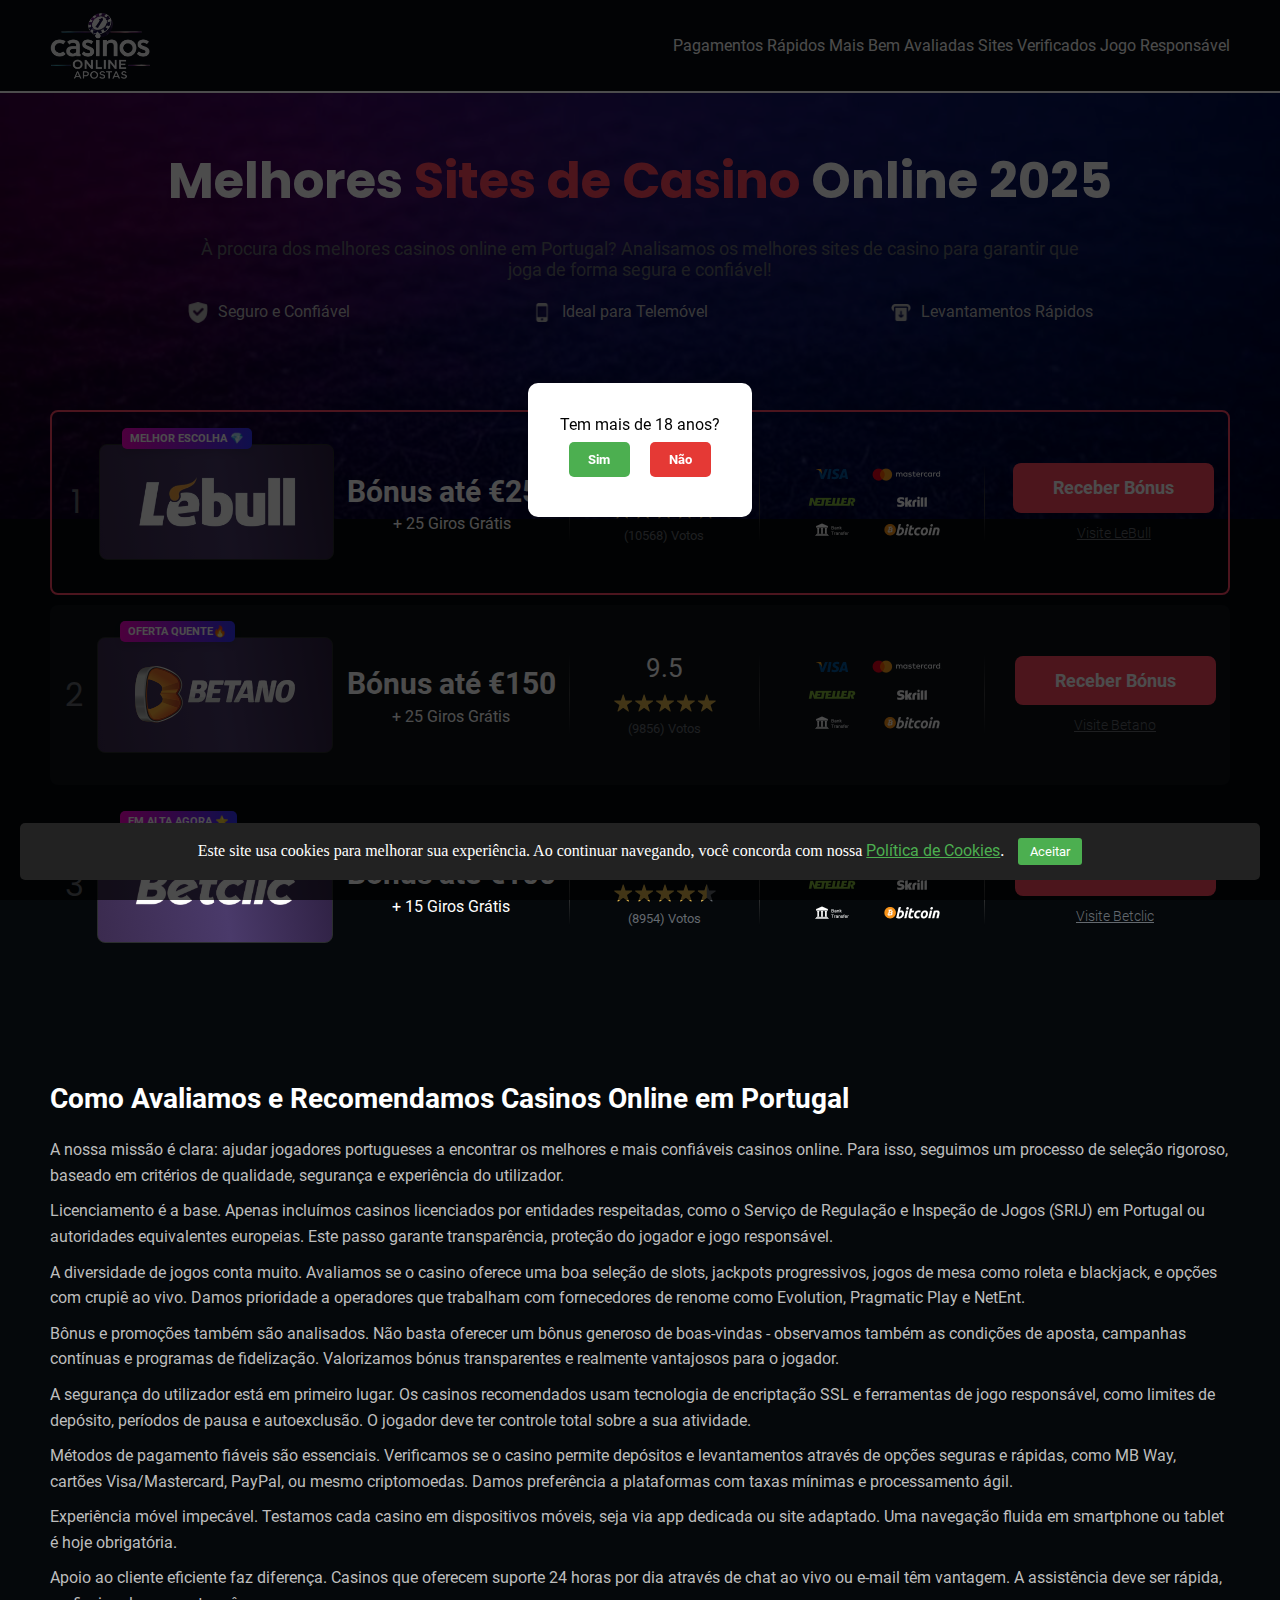
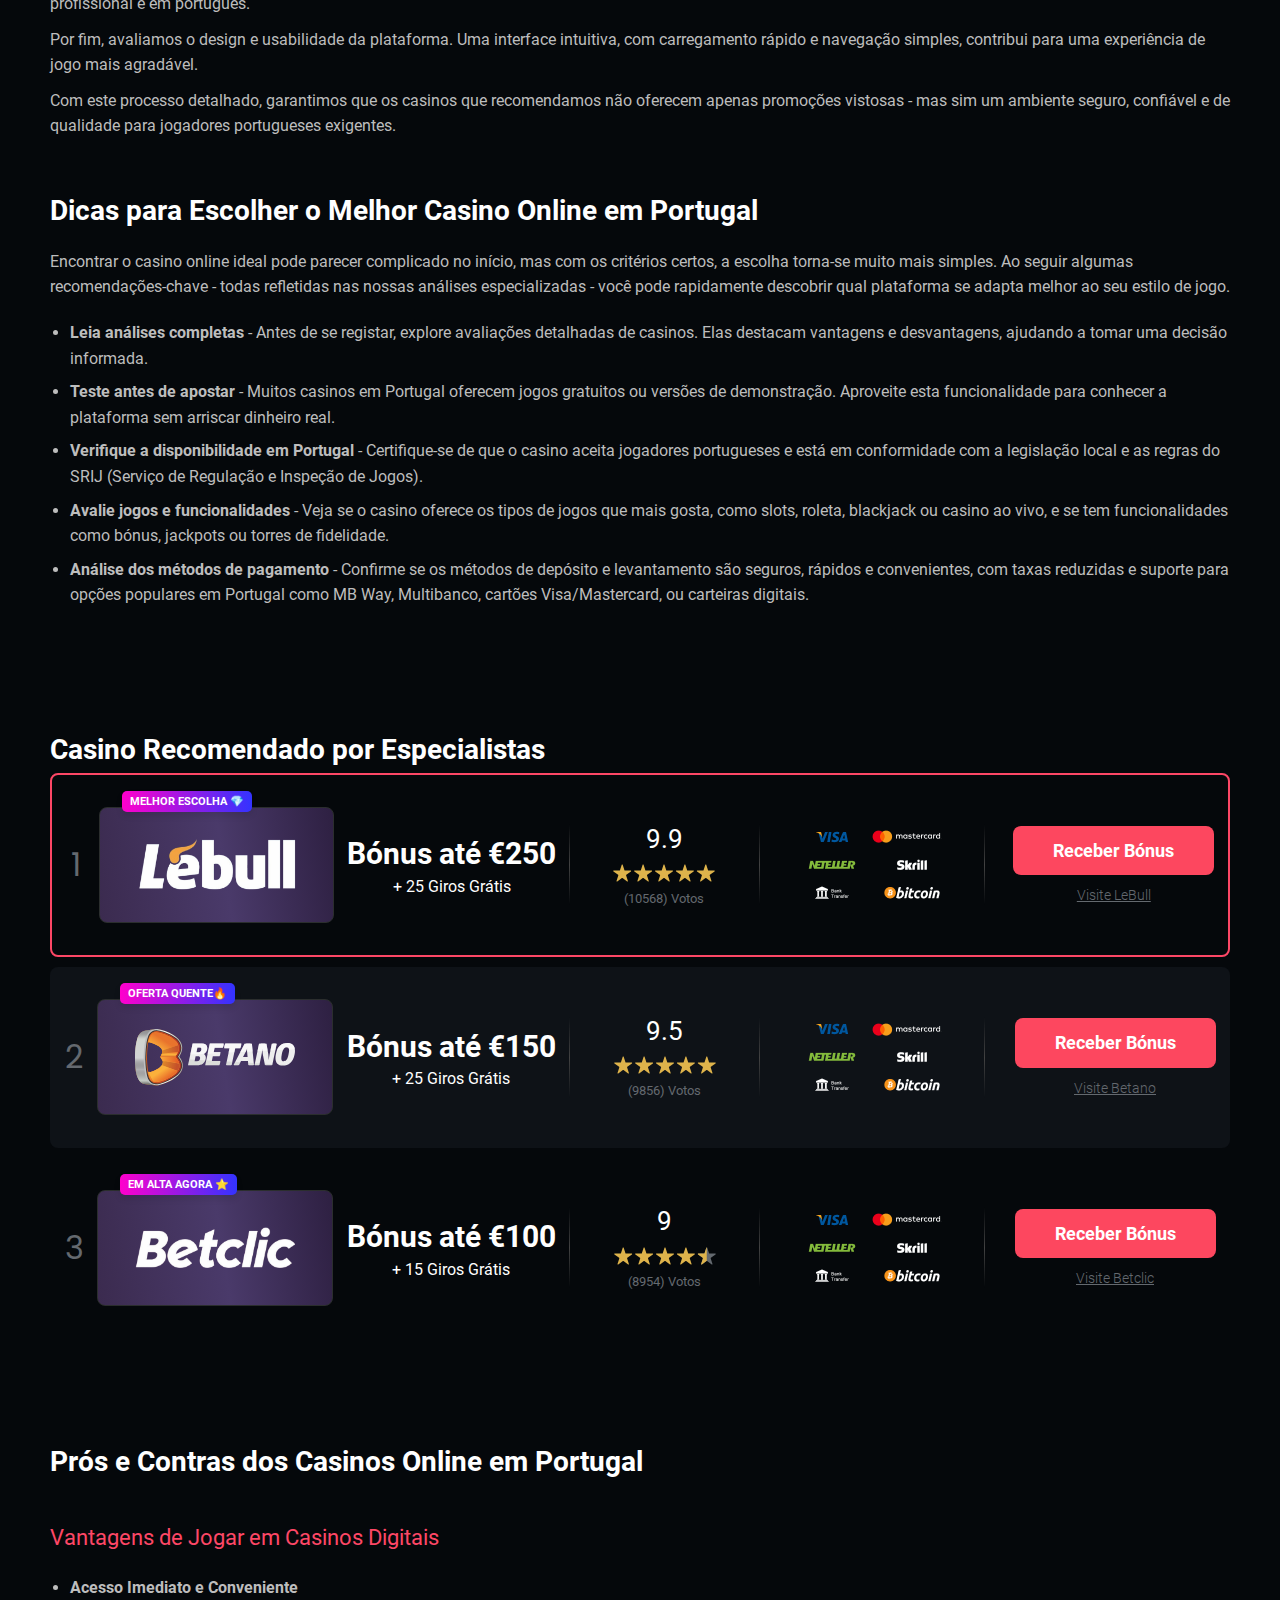
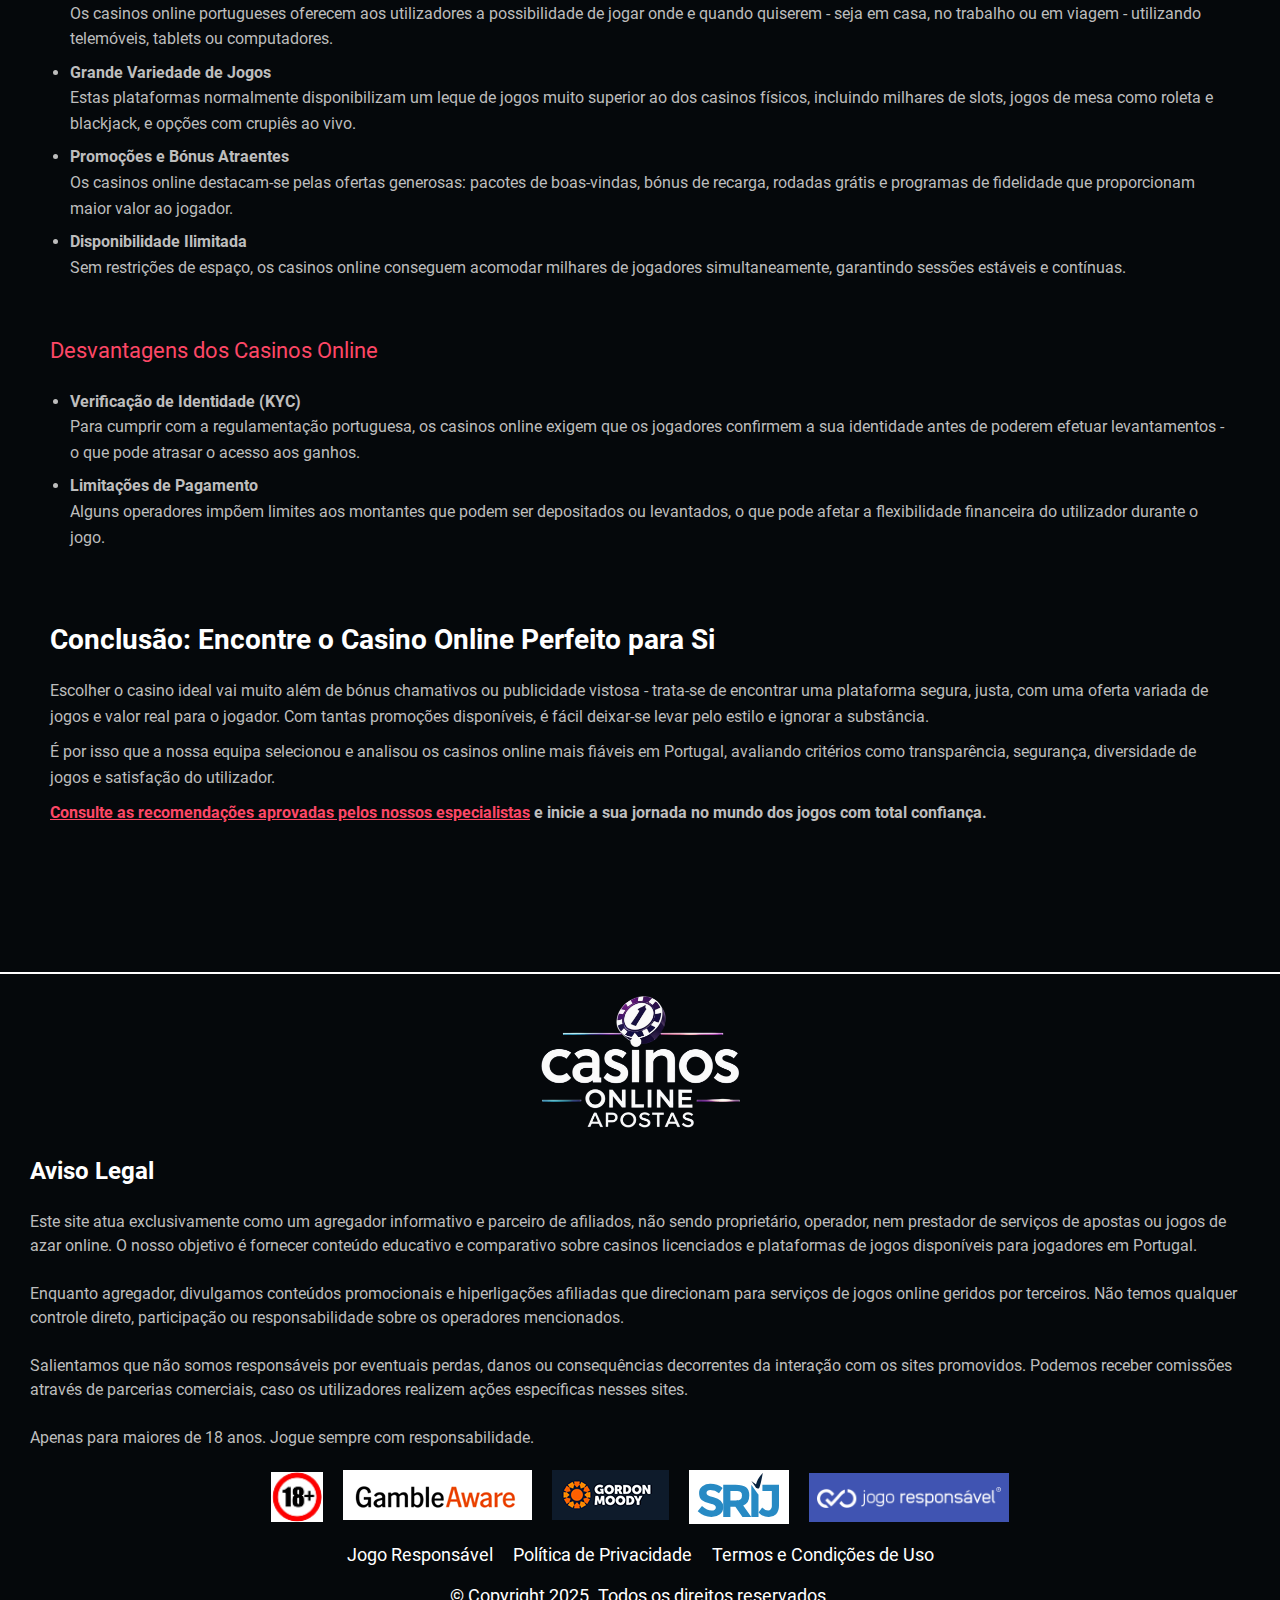
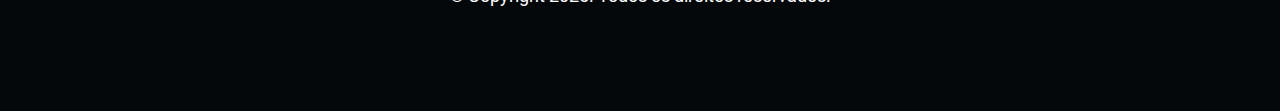
<file: index.html>
<!DOCTYPE html><html lang="pt"><head>
    <meta charset="UTF-8">
    <meta name="viewport" content="width=device-width, initial-scale=1.0">
    <meta name="description" content="Descubra os melhores casinos online em Portugal em 2025. Bónus atrativos, jogos confiáveis, apostas seguras e total compatibilidade com dispositivos móveis.">
    <link rel="icon" type="image/png" sizes="32x32" href="images/favicon.png">
    <title>Melhores Casinos Online Portugal 2025 | Apostas Seguras</title>
    <link rel="stylesheet" href="css/styles.css">
  </head>

  <body>
    <div id="page">
<header class="mainHeader">
  <div class="content-container">
    <div class="header">
      <!-- Desktop Header -->
      <div class="desktopHeader">
        <div class="desktopLogoContainer">
          <a href="/">
            <img src="images/logo.png" alt="logo">
          </a>
        </div>

        <nav class="desktopNav">
          <a href="/pagamentos.html">Pagamentos Rápidos</a>
          <a href="/avaliadas.html">Mais Bem Avaliadas</a>
          <a href="/verificados.html">Sites Verificados</a>
          <a href="/responsavel.html">Jogo Responsável</a>
        </nav>
      </div>

      <!-- Mobile Header -->
      <div class="mobileHeader">
        <div class="mobileLogoContainer">
          <a href="/">
            <img src="images/logo.png" alt="logo">
          </a>
        </div>

        <div class="mobileMenuBurger">
          <img src="images/game-icons_hamburger-menu.png" alt="menu" id="hamburgerMenuIcon">
        </div>

        <div class="mobileMenuContainer">
          <div class="mobileMenuClose">
            <img src="images/icons_caret-down.png" alt="close-menu">
          </div>
          <nav class="mobileNav">
            <a href="pagamentos.html">Pagamentos Rápidos</a>
            <a href="avaliadas.html">Mais Bem Avaliadas</a>
            <a href="verificados.html">Sites Verificados</a>
            <a href="responsavel.html">Jogo Responsável</a>
            <a href="privacy_policy.html">Privacidade</a>
            <a href="terms.html">Termos de Uso</a>
          </nav>
        </div>
      </div>
    </div>
  </div>
</header>


      <div class="bodyMainWrap">
        <div class="top-container">
          <div class="bodyHeader">
            <h1 class="bodyHeaderTitle">
              Melhores
              <span class="redText">Sites de Casino</span>
              Online 2025
            </h1>
            <p class="bodyHeaderDesc">À procura dos melhores casinos online em Portugal? Analisamos os melhores sites de casino para garantir que joga de forma segura e confiável!</p>

            <div class="bodyHeaderUtils">
              <div class="bodyHeaderUtilsItem">
                <img src="images/icon1.png" alt="icon1" class="haederIcon">
                <p class="headerUtilsItemText">Seguro e Confiável</p>
              </div>
              <div class="bodyHeaderUtilsItem">
                <img src="images/icon2.png" alt="icon1" class="haederIcon">
                <p class="headerUtilsItemText">Ideal para Telemóvel</p>
              </div>
              <div class="bodyHeaderUtilsItem">
                <img src="images/icon3.png" alt="icon1" class="haederIcon">
                <p class="headerUtilsItemText">Levantamentos Rápidos</p>
              </div>
            </div>
          </div>
        </div>

        <div class="bodyCont" style="position: relative; z-index: 20">
          <div class="container">
            <section class="offerMainWrap">
              <ul class="offers-list" id="offers_list">
                <li class="casino-item trans first" id="HeySpin">
                  <div class="best"><span class="best-pick-btn">Melhor escolha 💎</span></div>
                  <div class="mobileLeft">
                    <div class="numberItem">
                      <p class="numberText">1</p>
                    </div>

                    <a class="offerLogoLink" target="_blank" href="https://www.lebull.pt/">
                      <img src="images/HeySpin.png" alt="HeySpin" class="HeySpin">
                    </a>

                    <div class="price-block">
                      <p class="bonusText">Bónus até €250</p>
                      <p class="grey-title">+ 25 Giros Grátis</p>
                    </div>

                    <img src="images/lineItem.png" alt="line" class="itemLine">

                    <div class="rating-wrapper">
                      <p class="ratingNumber">9.9</p>

                      <img src="images/stars5.svg" class="starsImg" alt="stars">

                      <span class="votesText">(10568) Votos</span>
                    </div>

                    <img src="images/lineItem.png" alt="line" class="itemLine">

                    <div class="payments">
                      <img src="images/Visa.png" alt="pay-icon">
                      <img src="images/Mastercard.png" alt="pay-icon">
                      <img src="images/Neteller.png" alt="pay-icon">
                      <img src="images/Skrill.png" alt="pay-icon">
                      <img src="images/Banktrasfer.png" alt="pay-icon">
                      <img src="images/Btc.png" alt="pay-icon">
                    </div>

                    <img src="images/lineItem.png" alt="line" class="itemLine">
                  </div>

                  <div class="mobileRight">
                    <div class="hidden price-block">
                      <p class="bonusText">Bónus até €250</p>
                      <p class="grey-title">+ 25 Giros Grátis</p>
                    </div>
                    <div class="buttonWrap">
                      <h4 class="buttonWrappLink">
                        <a href="https://www.lebull.pt/" class="buttonLink">Receber Bónus</a>
                      </h4>

                      <a href="https://www.lebull.pt/" class="visitLink">Visite LeBull</a>
                    </div>
                  </div>
                </li>

                <li class="casino-item" id="Hopa">
                  <div class="best"><span class="best-pick-btn">Oferta quente🔥</span></div>
                  <div class="mobileLeft">
                    <div class="numberItem">
                      <p class="numberText">2</p>
                    </div>

                    <a class="offerLogoLink" target="_blank" href="https://www.betano.pt/">
                      <img src="images/Hopa.svg" alt="Hopa" class="Hopa">
                    </a>

                    <div class="price-block">
                      <p class="bonusText">Bónus até €150</p>
                      <p class="grey-title">+ 25 Giros Grátis</p>
                    </div>

                    <img src="images/lineItem.png" alt="line" class="itemLine">

                    <div class="rating-wrapper">
                      <p class="ratingNumber">9.5</p>

                      <img src="images/stars5.svg" class="starsImg" alt="stars">

                      <span class="votesText">(9856) Votos</span>
                    </div>

                    <img src="images/lineItem.png" alt="line" class="itemLine">

                    <div class="payments">
                      <img src="images/Visa.png" alt="pay-icon">
                      <img src="images/Mastercard.png" alt="pay-icon">
                      <img src="images/Neteller.png" alt="pay-icon">
                      <img src="images/Skrill.png" alt="pay-icon">
                      <img src="images/Banktrasfer.png" alt="pay-icon">
                      <img src="images/Btc.png" alt="pay-icon">
                    </div>

                    <img src="images/lineItem.png" alt="line" class="itemLine">
                  </div>

                  <div class="mobileRight">
                    <div class="hidden price-block">
                      <p class="bonusText">Bónus até €150</p>
                      <p class="grey-title">+ 25 Giros Grátis</p>
                    </div>
                    <div class="buttonWrap">
                      <h4 class="buttonWrappLink">
                        <a href="https://www.betano.pt/" class="buttonLink">Receber Bónus</a>
                      </h4>

                      <a href="https://www.betano.pt/" class="visitLink">Visite Betano</a>
                    </div>
                  </div>
                </li>

                <li class="casino-item trans" id="Jaak_Casino">
                  <div class="best"><span class="best-pick-btn">Em alta agora ⭐</span></div>
                  <div class="mobileLeft">
                    <div class="numberItem">
                      <p class="numberText">3</p>
                    </div>

                    <a class="offerLogoLink" target="_blank" href="https://www.betclic.pt/">
                      <img src="images/Jaak_Casino.png" alt="Jaak_Casino" class="Jaak_Casino">
                    </a>

                    <div class="price-block">
                      <p class="bonusText">Bónus até €100</p>
                      <p class="grey-title">+ 15 Giros Grátis</p>
                    </div>

                    <img src="images/lineItem.png" alt="line" class="itemLine">

                    <div class="rating-wrapper">
                      <p class="ratingNumber">9</p>

                      <img src="images/stars4.svg" class="starsImg" alt="stars">

                      <span class="votesText">(8954) Votos</span>
                    </div>

                    <img src="images/lineItem.png" alt="line" class="itemLine">

                    <div class="payments">
                      <img src="images/Visa.png" alt="pay-icon">
                      <img src="images/Mastercard.png" alt="pay-icon">
                      <img src="images/Neteller.png" alt="pay-icon">
                      <img src="images/Skrill.png" alt="pay-icon">
                      <img src="images/Banktrasfer.png" alt="pay-icon">
                      <img src="images/Btc.png" alt="pay-icon">
                    </div>

                    <img src="images/lineItem.png" alt="line" class="itemLine">
                  </div>

                  <div class="mobileRight">
                    <div class="hidden price-block">
                      <p class="bonusText">Bónus até €100</p>
                      <p class="grey-title">+ 15 Giros Grátis</p>
                    </div>
                    <div class="buttonWrap">
                      <h4 class="buttonWrappLink">
                        <a href="https://www.betclic.pt/" class="buttonLink">Receber Bónus</a>
                      </h4>

                      <a href="https://www.betclic.pt/" class="visitLink">Visite Betclic</a>
                    </div>
                  </div>
                </li>
              </ul>
            </section>
          </div>

          <section class="text-info-section">
            <div class="text-info-item">
              <h2>Como Avaliamos e Recomendamos Casinos Online em Portugal</h2>

              <div class="text-info-item-body">
                <p>A nossa missão é clara: ajudar jogadores portugueses a encontrar os melhores e mais confiáveis casinos online. Para isso, seguimos um processo de seleção rigoroso, baseado em critérios de qualidade, segurança e experiência do utilizador.</p>
                <p>Licenciamento é a base. Apenas incluímos casinos licenciados por entidades respeitadas, como o Serviço de Regulação e Inspeção de Jogos (SRIJ) em Portugal ou autoridades equivalentes europeias. Este passo garante transparência, proteção do jogador e jogo responsável.</p>

                <p>A diversidade de jogos conta muito. Avaliamos se o casino oferece uma boa seleção de slots, jackpots progressivos, jogos de mesa como roleta e blackjack, e opções com crupiê ao vivo. Damos prioridade a operadores que trabalham com fornecedores de renome como Evolution, Pragmatic Play e NetEnt.</p>

                <p>Bônus e promoções também são analisados. Não basta oferecer um bônus generoso de boas-vindas - observamos também as condições de aposta, campanhas contínuas e programas de fidelização. Valorizamos bónus transparentes e realmente vantajosos para o jogador.</p>

                <p>A segurança do utilizador está em primeiro lugar. Os casinos recomendados usam tecnologia de encriptação SSL e ferramentas de jogo responsável, como limites de depósito, períodos de pausa e autoexclusão. O jogador deve ter controle total sobre a sua atividade.</p>

                <p>Métodos de pagamento fiáveis são essenciais. Verificamos se o casino permite depósitos e levantamentos através de opções seguras e rápidas, como MB Way, cartões Visa/Mastercard, PayPal, ou mesmo criptomoedas. Damos preferência a plataformas com taxas mínimas e processamento ágil.</p>

                <p>Experiência móvel impecável. Testamos cada casino em dispositivos móveis, seja via app dedicada ou site adaptado. Uma navegação fluida em smartphone ou tablet é hoje obrigatória.</p>

                <p>Apoio ao cliente eficiente faz diferença. Casinos que oferecem suporte 24 horas por dia através de chat ao vivo ou e-mail têm vantagem. A assistência deve ser rápida, profissional e em português.</p>

                <p>Por fim, avaliamos o design e usabilidade da plataforma. Uma interface intuitiva, com carregamento rápido e navegação simples, contribui para uma experiência de jogo mais agradável.</p>

                <p>Com este processo detalhado, garantimos que os casinos que recomendamos não oferecem apenas promoções vistosas - mas sim um ambiente seguro, confiável e de qualidade para jogadores portugueses exigentes.</p>
              </div>
            </div>

            <div class="text-info-item">
              <h2>Dicas para Escolher o Melhor Casino Online em Portugal</h2>
              <div class="text-info-item-body">
                <p>Encontrar o casino online ideal pode parecer complicado no início, mas com os critérios certos, a escolha torna-se muito mais simples. Ao seguir algumas recomendações-chave - todas refletidas nas nossas análises especializadas - você pode rapidamente descobrir qual plataforma se adapta melhor ao seu estilo de jogo.</p>
                <ul>
                  <li>
                    <strong>Leia análises completas</strong>
                    - Antes de se registar, explore avaliações detalhadas de casinos. Elas destacam vantagens e desvantagens, ajudando a tomar uma decisão informada.
                  </li>

                  <li>
                    <strong>Teste antes de apostar</strong>
                    - Muitos casinos em Portugal oferecem jogos gratuitos ou versões de demonstração. Aproveite esta funcionalidade para conhecer a plataforma sem arriscar dinheiro real.
                  </li>

                  <li>
                    <strong>Verifique a disponibilidade em Portugal</strong>
                    - Certifique-se de que o casino aceita jogadores portugueses e está em conformidade com a legislação local e as regras do SRIJ (Serviço de Regulação e Inspeção de Jogos).
                  </li>

                  <li>
                    <strong>Avalie jogos e funcionalidades</strong>
                    - Veja se o casino oferece os tipos de jogos que mais gosta, como slots, roleta, blackjack ou casino ao vivo, e se tem funcionalidades como bónus, jackpots ou torres de fidelidade.
                  </li>

                  <li>
                    <strong>Análise dos métodos de pagamento</strong>
                    - Confirme se os métodos de depósito e levantamento são seguros, rápidos e convenientes, com taxas reduzidas e suporte para opções populares em Portugal como MB Way, Multibanco, cartões Visa/Mastercard, ou carteiras digitais.
                  </li>
                </ul>
              </div>
            </div>
          </section>

          <div class="container">
            <section class="text-info-section">
              <div class="text-info-item">
                <h2>Casino Recomendado por Especialistas</h2>
              </div>
            </section>
            <section class="offerMainWrap">
              <ul class="offers-list" id="offers_list">
                <li class="casino-item trans first" id="HeySpin">
                  <div class="best"><span class="best-pick-btn">Melhor escolha 💎</span></div>
                  <div class="mobileLeft">
                    <div class="numberItem">
                      <p class="numberText">1</p>
                    </div>

                    <a class="offerLogoLink" target="_blank" href="https://www.lebull.pt/">
                      <img src="images/HeySpin.png" alt="HeySpin" class="HeySpin">
                    </a>

                    <div class="price-block">
                      <p class="bonusText">Bónus até €250</p>
                      <p class="grey-title">+ 25 Giros Grátis</p>
                    </div>

                    <img src="images/lineItem.png" alt="line" class="itemLine">

                    <div class="rating-wrapper">
                      <p class="ratingNumber">9.9</p>

                      <img src="images/stars5.svg" class="starsImg" alt="stars">

                      <span class="votesText">(10568) Votos</span>
                    </div>

                    <img src="images/lineItem.png" alt="line" class="itemLine">

                    <div class="payments">
                      <img src="images/Visa.png" alt="pay-icon">
                      <img src="images/Mastercard.png" alt="pay-icon">
                      <img src="images/Neteller.png" alt="pay-icon">
                      <img src="images/Skrill.png" alt="pay-icon">
                      <img src="images/Banktrasfer.png" alt="pay-icon">
                      <img src="images/Btc.png" alt="pay-icon">
                    </div>

                    <img src="images/lineItem.png" alt="line" class="itemLine">
                  </div>

                  <div class="mobileRight">
                    <div class="hidden price-block">
                      <p class="bonusText">Bónus até €250</p>
                      <p class="grey-title">+ 25 Giros Grátis</p>
                    </div>
                    <div class="buttonWrap">
                      <h4 class="buttonWrappLink">
                        <a href="https://www.lebull.pt/" class="buttonLink">Receber Bónus</a>
                      </h4>

                      <a href="https://www.lebull.pt/" class="visitLink">Visite LeBull</a>
                    </div>
                  </div>
                </li>

                <li class="casino-item" id="Hopa">
                  <div class="best"><span class="best-pick-btn">Oferta quente🔥</span></div>
                  <div class="mobileLeft">
                    <div class="numberItem">
                      <p class="numberText">2</p>
                    </div>

                    <a class="offerLogoLink" target="_blank" href="https://www.betano.pt/">
                      <img src="images/Hopa.svg" alt="Hopa" class="Hopa">
                    </a>

                    <div class="price-block">
                      <p class="bonusText">Bónus até €150</p>
                      <p class="grey-title">+ 25 Giros Grátis</p>
                    </div>

                    <img src="images/lineItem.png" alt="line" class="itemLine">

                    <div class="rating-wrapper">
                      <p class="ratingNumber">9.5</p>

                      <img src="images/stars5.svg" class="starsImg" alt="stars">

                      <span class="votesText">(9856) Votos</span>
                    </div>

                    <img src="images/lineItem.png" alt="line" class="itemLine">

                    <div class="payments">
                      <img src="images/Visa.png" alt="pay-icon">
                      <img src="images/Mastercard.png" alt="pay-icon">
                      <img src="images/Neteller.png" alt="pay-icon">
                      <img src="images/Skrill.png" alt="pay-icon">
                      <img src="images/Banktrasfer.png" alt="pay-icon">
                      <img src="images/Btc.png" alt="pay-icon">
                    </div>

                    <img src="images/lineItem.png" alt="line" class="itemLine">
                  </div>

                  <div class="mobileRight">
                    <div class="hidden price-block">
                      <p class="bonusText">Bónus até €150</p>
                      <p class="grey-title">+ 25 Giros Grátis</p>
                    </div>
                    <div class="buttonWrap">
                      <h4 class="buttonWrappLink">
                        <a href="https://www.betano.pt/" class="buttonLink">Receber Bónus</a>
                      </h4>

                      <a href="https://www.betano.pt/" class="visitLink">Visite Betano</a>
                    </div>
                  </div>
                </li>

                <li class="casino-item trans" id="Jaak_Casino">
                  <div class="best"><span class="best-pick-btn">Em alta agora ⭐</span></div>
                  <div class="mobileLeft">
                    <div class="numberItem">
                      <p class="numberText">3</p>
                    </div>

                    <a class="offerLogoLink" target="_blank" href="https://www.betclic.pt/">
                      <img src="images/Jaak_Casino.png" alt="Jaak_Casino" class="Jaak_Casino">
                    </a>

                    <div class="price-block">
                      <p class="bonusText">Bónus até €100</p>
                      <p class="grey-title">+ 15 Giros Grátis</p>
                    </div>

                    <img src="images/lineItem.png" alt="line" class="itemLine">

                    <div class="rating-wrapper">
                      <p class="ratingNumber">9</p>

                      <img src="images/stars4.svg" class="starsImg" alt="stars">

                      <span class="votesText">(8954) Votos</span>
                    </div>

                    <img src="images/lineItem.png" alt="line" class="itemLine">

                    <div class="payments">
                      <img src="images/Visa.png" alt="pay-icon">
                      <img src="images/Mastercard.png" alt="pay-icon">
                      <img src="images/Neteller.png" alt="pay-icon">
                      <img src="images/Skrill.png" alt="pay-icon">
                      <img src="images/Banktrasfer.png" alt="pay-icon">
                      <img src="images/Btc.png" alt="pay-icon">
                    </div>

                    <img src="images/lineItem.png" alt="line" class="itemLine">
                  </div>

                  <div class="mobileRight">
                    <div class="hidden price-block">
                      <p class="bonusText">Bónus até €100</p>
                      <p class="grey-title">+ 15 Giros Grátis</p>
                    </div>
                    <div class="buttonWrap">
                      <h4 class="buttonWrappLink">
                        <a href="https://www.betclic.pt/" class="buttonLink">Receber Bónus</a>
                      </h4>

                      <a href="https://www.betclic.pt/" class="visitLink">Visite Betclic</a>
                    </div>
                  </div>
                </li>
              </ul>
            </section>
          </div>

          <section class="text-info-section">
            <div class="text-info-item">
              <h2>Prós e Contras dos Casinos Online em Portugal</h2>
              <div class="text-info-item-body">
                <h3>Vantagens de Jogar em Casinos Digitais</h3>
                <div class="text-info-item-body">
                  <ul>
                    <li>
                      <strong>Acesso Imediato e Conveniente</strong>
                      <br>
                      Os casinos online portugueses oferecem aos utilizadores a possibilidade de jogar onde e quando quiserem - seja em casa, no trabalho ou em viagem - utilizando telemóveis, tablets ou computadores.
                    </li>

                    <li>
                      <strong>Grande Variedade de Jogos</strong>
                      <br>
                      Estas plataformas normalmente disponibilizam um leque de jogos muito superior ao dos casinos físicos, incluindo milhares de slots, jogos de mesa como roleta e blackjack, e opções com crupiês ao vivo.
                    </li>

                    <li>
                      <strong>Promoções e Bónus Atraentes</strong>
                      <br>
                      Os casinos online destacam-se pelas ofertas generosas: pacotes de boas-vindas, bónus de recarga, rodadas grátis e programas de fidelidade que proporcionam maior valor ao jogador.
                    </li>

                    <li>
                      <strong>Disponibilidade Ilimitada</strong>
                      <br>
                      Sem restrições de espaço, os casinos online conseguem acomodar milhares de jogadores simultaneamente, garantindo sessões estáveis e contínuas.
                    </li>
                  </ul>
                </div>
              </div>
              <div class="text-info-item-body">
                <h3>Desvantagens dos Casinos Online</h3>
                <ul>
                  <li>
                    <strong>Verificação de Identidade (KYC)</strong>
                    <br>
                    Para cumprir com a regulamentação portuguesa, os casinos online exigem que os jogadores confirmem a sua identidade antes de poderem efetuar levantamentos - o que pode atrasar o acesso aos ganhos.
                  </li>
                  <li>
                    <strong>Limitações de Pagamento</strong>
                    <br>
                    Alguns operadores impõem limites aos montantes que podem ser depositados ou levantados, o que pode afetar a flexibilidade financeira do utilizador durante o jogo.
                  </li>
                </ul>
              </div>
            </div>
            <div class="text-info-item">
              <h2>Conclusão: Encontre o Casino Online Perfeito para Si</h2>
              <div class="text-info-item-body">
                <p>Escolher o casino ideal vai muito além de bónus chamativos ou publicidade vistosa - trata-se de encontrar uma plataforma segura, justa, com uma oferta variada de jogos e valor real para o jogador. Com tantas promoções disponíveis, é fácil deixar-se levar pelo estilo e ignorar a substância.</p>
                <p>É por isso que a nossa equipa selecionou e analisou os casinos online mais fiáveis em Portugal, avaliando critérios como transparência, segurança, diversidade de jogos e satisfação do utilizador.</p>
                <p>
                  <strong>
                    <a href="#offers_list">Consulte as recomendações aprovadas pelos nossos especialistas</a>
                    e inicie a sua jornada no mundo dos jogos com total confiança.
                  </strong>
                </p>
              </div>
            </div>
          </section>
        </div>
        <footer class="footer_b">
          <div class="footer_b--img">
            <img src="images/logo.png" alt="logo">
          </div>

          <h4 class="footerTitle">Aviso Legal</h4>
          <div class="footerText">
            <p class="footerDesc">
              Este site atua exclusivamente como um agregador informativo e parceiro de afiliados, não sendo proprietário, operador, nem prestador de serviços de apostas ou jogos de azar online. O nosso objetivo é fornecer conteúdo educativo e comparativo sobre casinos licenciados e plataformas de jogos disponíveis para jogadores em Portugal.

              <br>
              <br>
              Enquanto agregador, divulgamos conteúdos promocionais e hiperligações afiliadas que direcionam para serviços de jogos online geridos por terceiros. Não temos qualquer controle direto, participação ou responsabilidade sobre os operadores mencionados.

              <br>
              <br>
              Salientamos que não somos responsáveis por eventuais perdas, danos ou consequências decorrentes da interação com os sites promovidos. Podemos receber comissões através de parcerias comerciais, caso os utilizadores realizem ações específicas nesses sites.

              <br>
              <br>
              Apenas para maiores de 18 anos. Jogue sempre com responsabilidade.
            </p>
          </div>

          <div class="logosDiv">
            <img src="images/plus18.png" alt="">
            <a href="https://www.gambleaware.org/">
              <img src="images/gambleaware.png" alt="">
            </a>
            <a href="https://gamblingtherapy.org/"><img src="images/gamblingtherapy.png" alt=""></a>
            <a style="background-color: #fff" href="https://www.srij.turismodeportugal.pt/pt/jogo-responsavel/como-jogar-de-forma-responsavel">
              <img style="padding: 0 10px 0 8px; max-width: 100px" src="images/SRIJ.svg" alt="">
            </a>
            <a style="max-width: 200px; background-color: #4054b2; display: flex; align-items: center; padding: 14px 8px" href="https://jogoresponsavel.pt/"><img style="width: 100%; object-fit: contain; height: 100%" src="images/jogo_responsavel.png" alt=""></a>
          </div>

          <div class="logosDiv">
            <a href="responsible_page.html">Jogo Responsável</a>
            <a href="privacy_policy.html">Política de Privacidade</a>
            <a href="terms.html">Termos e Condições de Uso</a>
          </div>
          <p class="footerBottom">© Copyright 2025. Todos os direitos reservados.</p>
        </footer>
      </div>
    </div>

    <div id="age-modal" class="overlay">
      <div class="modal-content">
        <p>Tem mais de 18 anos?</p>
        <button id="btn-yes">Sim</button>
        <button id="btn-no">Não</button>
      </div>
    </div>

    <div id="cookie-consent" style="display:none; position: fixed; bottom: 20px; left: 20px; right:20px; background: #222; color: #fff; padding: 15px; border-radius: 5px; text-align: center; z-index: 10000;">
      Este site usa cookies para melhorar sua experiência. Ao continuar navegando, você concorda com nossa <a href="/politica-de-cookies.html" style="color: #4caf50; text-decoration: underline;">Política de Cookies</a>.
      <button id="accept-cookies" style="margin-left: 10px; padding: 6px 12px; background: #4caf50; border: none; color: white; border-radius: 3px; cursor: pointer;">Aceitar</button>
    </div>

    
    <!-- <script src="js/settings.js" type="module"></script> -->
    <script src="js/main_script.js"></script>
    <script src="js/modal.js"></script>

</body></html>
</file>
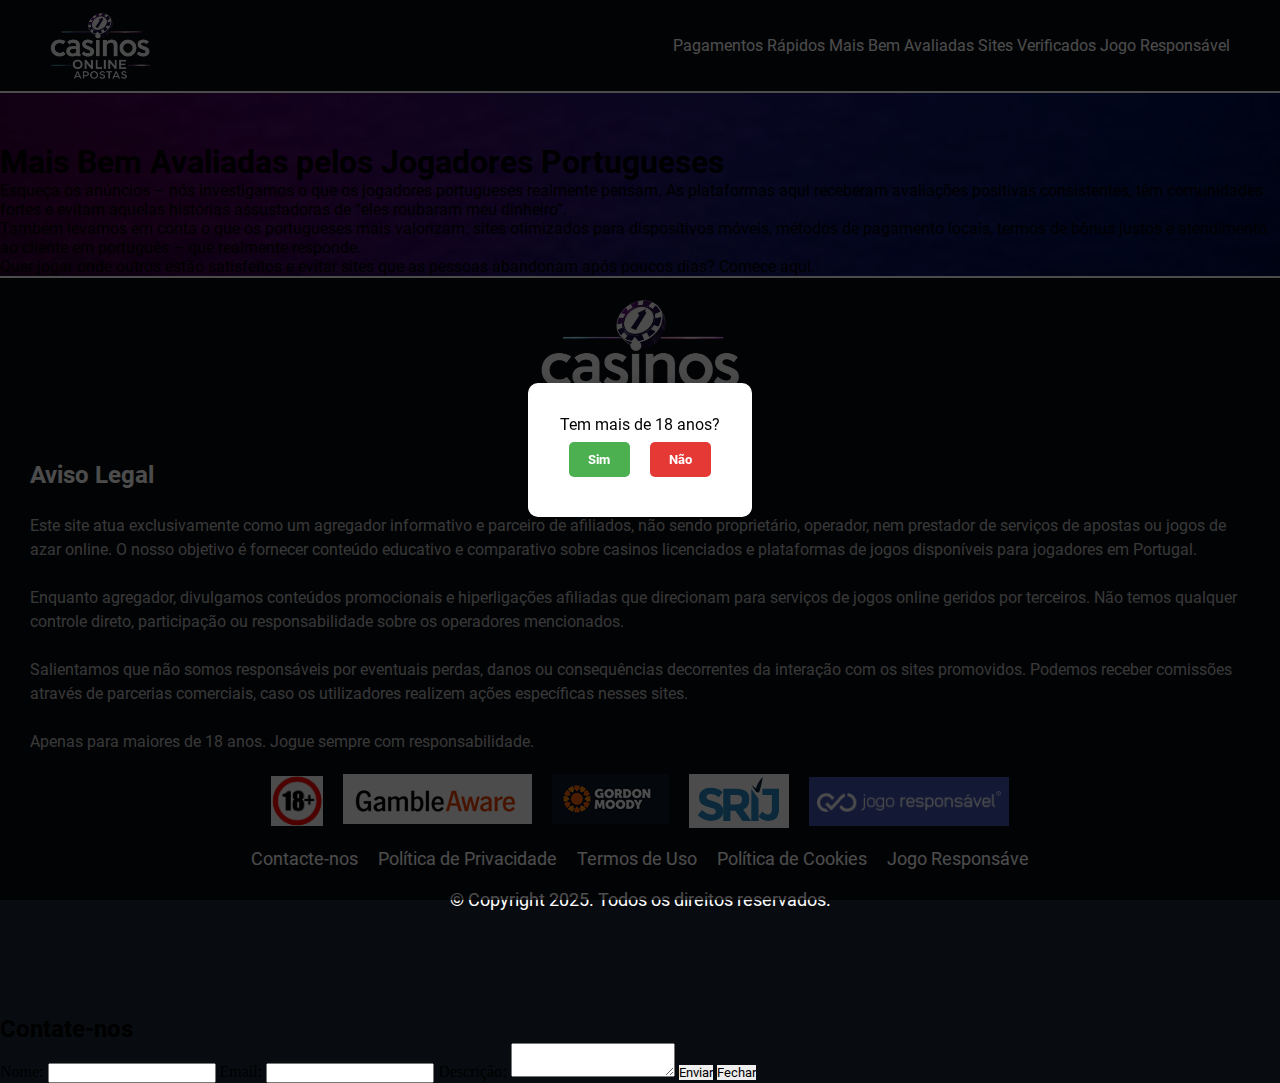
<file: avaliadas.html>
<!DOCTYPE html><html lang="pt"><head>
    <meta charset="UTF-8">
    <meta name="viewport" content="width=device-width, initial-scale=1.0">
    <meta name="description" content="Descubra os melhores casinos online em Portugal em 2025. Bónus atrativos, jogos confiáveis, apostas seguras e total compatibilidade com dispositivos móveis.">
    <link rel="icon" type="image/png" sizes="32x32" href="images/favicon.png">
    <title>Melhores Casinos Online Portugal 2025 | Pagamentos</title>
    <link rel="stylesheet" href="css/styles.css">
  </head>

  <body>
    <div id="page">
<header class="mainHeader">
  <div class="content-container">
    <div class="header">
      <!-- Desktop Header -->
      <div class="desktopHeader">
        <div class="desktopLogoContainer">
          <a href="/">
            <img src="images/logo.png" alt="logo">
          </a>
        </div>

        <nav class="desktopNav">
          <a href="/pagamentos.html">Pagamentos Rápidos</a>
          <a href="/avaliadas.html">Mais Bem Avaliadas</a>
          <a href="/verificados.html">Sites Verificados</a>
          <a href="/responsavel.html">Jogo Responsável</a>
        </nav>
      </div>

      <!-- Mobile Header -->
      <div class="mobileHeader">
        <div class="mobileLogoContainer">
          <a href="/">
            <img src="images/logo.png" alt="logo">
          </a>
        </div>

        <div class="mobileMenuBurger">
          <img src="images/game-icons_hamburger-menu.png" alt="menu" id="hamburgerMenuIcon">
        </div>

        <div class="mobileMenuContainer">
          <div class="mobileMenuClose">
            <img src="images/icons_caret-down.png" alt="close-menu">
          </div>
          <nav class="mobileNav">
            <a href="pagamentos.html">Pagamentos Rápidos</a>
            <a href="avaliadas.html">Mais Bem Avaliadas</a>
            <a href="verificados.html">Sites Verificados</a>
            <a href="responsavel.html">Jogo Responsável</a>
            <a href="privacy_policy.html">Privacidade</a>
            <a href="terms.html">Termos de Uso</a>
          </nav>
        </div>
      </div>
    </div>
  </div>
</header>

    <div class="bodyMainWrap">
<div class="page-container">
    <h1>Mais Bem Avaliadas pelos Jogadores Portugueses</h1>
    <p>
      Esqueça os anúncios – nós investigamos o que os jogadores portugueses realmente pensam. As plataformas aqui
      receberam avaliações positivas consistentes, têm comunidades fortes e evitam aquelas histórias assustadoras
      de “eles roubaram meu dinheiro”.
    </p>
    <p>
      Também levamos em conta o que os portugueses mais valorizam: sites otimizados para dispositivos móveis,
      métodos de pagamento locais, termos de bônus justos e atendimento ao cliente em português – que realmente responde.
    </p>
    <p>
      Quer jogar onde outros estão satisfeitos e evitar sites que as pessoas abandonam após poucos dias? Comece aqui.
    </p>
  </div>
  </div>

        <footer class="footer_b">
          <div class="footer_b--img">
            <img src="images/logo.png" alt="logo">
          </div>

          <h4 class="footerTitle">Aviso Legal</h4>
          <div class="footerText">
            <p class="footerDesc">
              Este site atua exclusivamente como um agregador informativo e parceiro de afiliados, não sendo proprietário, operador, nem prestador de serviços de apostas ou jogos de azar online. O nosso objetivo é fornecer conteúdo educativo e comparativo sobre casinos licenciados e plataformas de jogos disponíveis para jogadores em Portugal.

              <br>
              <br>
              Enquanto agregador, divulgamos conteúdos promocionais e hiperligações afiliadas que direcionam para serviços de jogos online geridos por terceiros. Não temos qualquer controle direto, participação ou responsabilidade sobre os operadores mencionados.

              <br>
              <br>
              Salientamos que não somos responsáveis por eventuais perdas, danos ou consequências decorrentes da interação com os sites promovidos. Podemos receber comissões através de parcerias comerciais, caso os utilizadores realizem ações específicas nesses sites.

              <br>
              <br>
              Apenas para maiores de 18 anos. Jogue sempre com responsabilidade.
            </p>
          </div>

          <div class="logosDiv">
            <img src="images/plus18.png" alt="">
            <a href="https://www.gambleaware.org/">
              <img src="images/gambleaware.png" alt="">
            </a>
            <a href="https://gamblingtherapy.org/"><img src="images/gamblingtherapy.png" alt=""></a>
            <a style="background-color: #fff" href="https://www.srij.turismodeportugal.pt/pt/jogo-responsavel/como-jogar-de-forma-responsavel">
              <img style="padding: 0 10px 0 8px; max-width: 100px" src="images/SRIJ.svg" alt="">
            </a>
            <a style="max-width: 200px; background-color: #4054b2; display: flex; align-items: center; padding: 14px 8px" href="https://jogoresponsavel.pt/"><img style="width: 100%; object-fit: contain; height: 100%" src="images/jogo_responsavel.png" alt=""></a>
          </div>

          <div class="logosDiv">
            <a href="responsible_page.html">Contacte-nos</a>
            <a href="./privacy_policy.html">Política de Privacidade</a>
            <a href="./terms.html">Termos de Uso</a>
            <a href="./Politics.html">Política de Cookies</a>
            <a href="./responsavel.html">Jogo Responsáve</a>
          </div>
          <p class="footerBottom">© Copyright 2025. Todos os direitos reservados.</p>
        </footer>

    </div>

        <!-- Contact Modal -->
<div id="contact-modal" class="contact-overlay">
  <div class="contact-modal-content">
    <h2>Contate-nos</h2>
    <form id="contact-form">
      <label for="name">Nome:</label>
      <input type="text" id="name" name="name" required>

      <label for="email">Email:</label>
      <input type="email" id="email" name="email" required>

      <label for="message">Descrição:</label>
      <textarea id="message" name="message" required></textarea>

      <button type="submit">Enviar</button>
      <button type="button" id="close-modal">Fechar</button>
    </form>
  </div>
</div>

    <div id="age-modal" class="overlay">
      <div class="modal-content">
        <p>Tem mais de 18 anos?</p>
        <button id="btn-yes">Sim</button>
        <button id="btn-no">Não</button>
      </div>
    </div>
    
    <!-- <script src="js/settings.js" type="module"></script> -->
    <script src="js/main_script.js"></script>
    <script src="js/modal.js"></script>

</body></html>
</file>
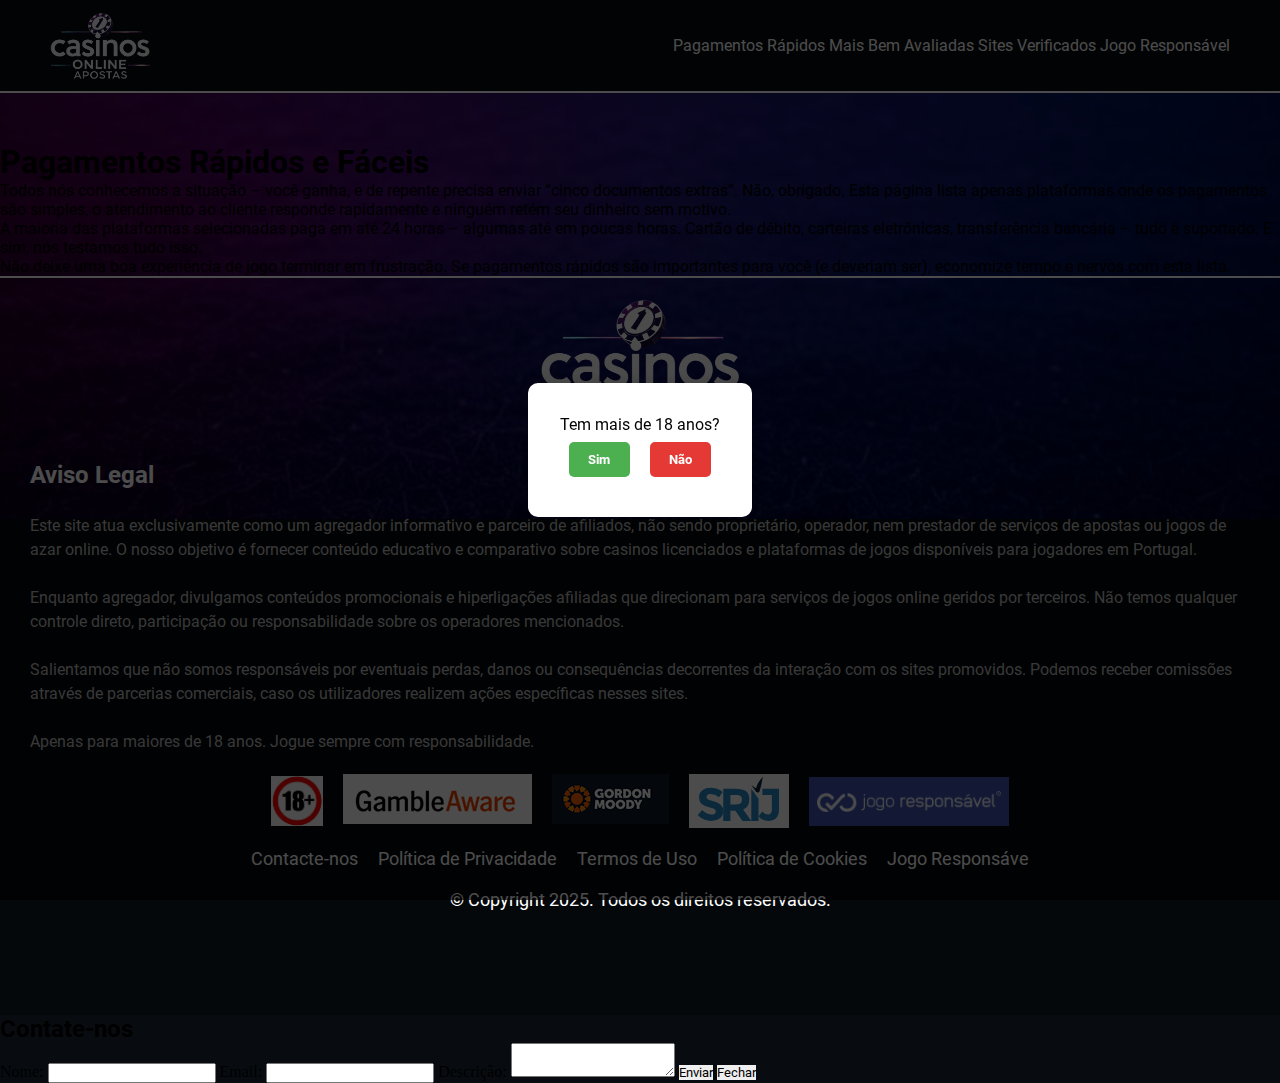
<file: pagamentos.html>
<!DOCTYPE html><html lang="pt"><head>
    <meta charset="UTF-8">
    <meta name="viewport" content="width=device-width, initial-scale=1.0">
    <meta name="description" content="Descubra os melhores casinos online em Portugal em 2025. Bónus atrativos, jogos confiáveis, apostas seguras e total compatibilidade com dispositivos móveis.">
    <link rel="icon" type="image/png" sizes="32x32" href="images/favicon.png">
    <title>Melhores Casinos Online Portugal 2025 | Pagamentos</title>
    <link rel="stylesheet" href="css/styles.css">
  </head>

  <body>
    <div id="page">
<header class="mainHeader">
  <div class="content-container">
    <div class="header">
      <!-- Desktop Header -->
      <div class="desktopHeader">
        <div class="desktopLogoContainer">
          <a href="/">
            <img src="images/logo.png" alt="logo">
          </a>
        </div>

        <nav class="desktopNav">
          <a href="/pagamentos.html">Pagamentos Rápidos</a>
          <a href="/avaliadas.html">Mais Bem Avaliadas</a>
          <a href="/verificados.html">Sites Verificados</a>
          <a href="/responsavel.html">Jogo Responsável</a>
        </nav>
      </div>

      <!-- Mobile Header -->
      <div class="mobileHeader">
        <div class="mobileLogoContainer">
          <a href="/">
            <img src="images/logo.png" alt="logo">
          </a>
        </div>

        <div class="mobileMenuBurger">
          <img src="images/game-icons_hamburger-menu.png" alt="menu" id="hamburgerMenuIcon">
        </div>

        <div class="mobileMenuContainer">
          <div class="mobileMenuClose">
            <img src="images/icons_caret-down.png" alt="close-menu">
          </div>
          <nav class="mobileNav">
            <a href="pagamentos.html">Pagamentos Rápidos</a>
            <a href="avaliadas.html">Mais Bem Avaliadas</a>
            <a href="verificados.html">Sites Verificados</a>
            <a href="responsavel.html">Jogo Responsável</a>
            <a href="privacy_policy.html">Privacidade</a>
            <a href="terms.html">Termos de Uso</a>
          </nav>
        </div>
      </div>
    </div>
  </div>
</header>

    <div class="bodyMainWrap">
        <div class="page-container">
    <h1>Pagamentos Rápidos e Fáceis</h1>
    <p>
      Todos nós conhecemos a situação – você ganha, e de repente precisa enviar “cinco documentos extras”. Não, obrigado.
      Esta página lista apenas plataformas onde os pagamentos são simples, o atendimento ao cliente responde rapidamente
      e ninguém retém seu dinheiro sem motivo.
    </p>
    <p>
      A maioria das plataformas selecionadas paga em até 24 horas – algumas até em poucas horas. Cartão de débito,
      carteiras eletrônicas, transferência bancária – tudo é suportado. E sim, nós testamos tudo isso.
    </p>
    <p>
      Não deixe uma boa experiência de jogo terminar em frustração. Se pagamentos rápidos são importantes para você
      (e deveriam ser), economize tempo e nervos com esta lista.
    </p>
  </div>

        <footer class="footer_b">
          <div class="footer_b--img">
            <img src="images/logo.png" alt="logo">
          </div>

          <h4 class="footerTitle">Aviso Legal</h4>
          <div class="footerText">
            <p class="footerDesc">
              Este site atua exclusivamente como um agregador informativo e parceiro de afiliados, não sendo proprietário, operador, nem prestador de serviços de apostas ou jogos de azar online. O nosso objetivo é fornecer conteúdo educativo e comparativo sobre casinos licenciados e plataformas de jogos disponíveis para jogadores em Portugal.

              <br>
              <br>
              Enquanto agregador, divulgamos conteúdos promocionais e hiperligações afiliadas que direcionam para serviços de jogos online geridos por terceiros. Não temos qualquer controle direto, participação ou responsabilidade sobre os operadores mencionados.

              <br>
              <br>
              Salientamos que não somos responsáveis por eventuais perdas, danos ou consequências decorrentes da interação com os sites promovidos. Podemos receber comissões através de parcerias comerciais, caso os utilizadores realizem ações específicas nesses sites.

              <br>
              <br>
              Apenas para maiores de 18 anos. Jogue sempre com responsabilidade.
            </p>
          </div>

          <div class="logosDiv">
            <img src="images/plus18.png" alt="">
            <a href="https://www.gambleaware.org/">
              <img src="images/gambleaware.png" alt="">
            </a>
            <a href="https://gamblingtherapy.org/"><img src="images/gamblingtherapy.png" alt=""></a>
            <a style="background-color: #fff" href="https://www.srij.turismodeportugal.pt/pt/jogo-responsavel/como-jogar-de-forma-responsavel">
              <img style="padding: 0 10px 0 8px; max-width: 100px" src="images/SRIJ.svg" alt="">
            </a>
            <a style="max-width: 200px; background-color: #4054b2; display: flex; align-items: center; padding: 14px 8px" href="https://jogoresponsavel.pt/"><img style="width: 100%; object-fit: contain; height: 100%" src="images/jogo_responsavel.png" alt=""></a>
          </div>

          <div class="logosDiv">
            <a href="responsible_page.html">Contacte-nos</a>
            <a href="./privacy_policy.html">Política de Privacidade</a>
            <a href="./terms.html">Termos de Uso</a>
            <a href="./Politics.html">Política de Cookies</a>
            <a href="./responsavel.html">Jogo Responsáve</a>
          </div>
          <p class="footerBottom">© Copyright 2025. Todos os direitos reservados.</p>
        </footer>

    </div>

        <!-- Contact Modal -->
<div id="contact-modal" class="contact-overlay">
  <div class="contact-modal-content">
    <h2>Contate-nos</h2>
    <form id="contact-form">
      <label for="name">Nome:</label>
      <input type="text" id="name" name="name" required>

      <label for="email">Email:</label>
      <input type="email" id="email" name="email" required>

      <label for="message">Descrição:</label>
      <textarea id="message" name="message" required></textarea>

      <button type="submit">Enviar</button>
      <button type="button" id="close-modal">Fechar</button>
    </form>
  </div>
</div>

    <div id="age-modal" class="overlay">
      <div class="modal-content">
        <p>Tem mais de 18 anos?</p>
        <button id="btn-yes">Sim</button>
        <button id="btn-no">Não</button>
      </div>
    </div>
    
    <!-- <script src="js/settings.js" type="module"></script> -->
    <script src="js/main_script.js"></script>
    <script src="js/modal.js"></script>

</body></html>
</file>
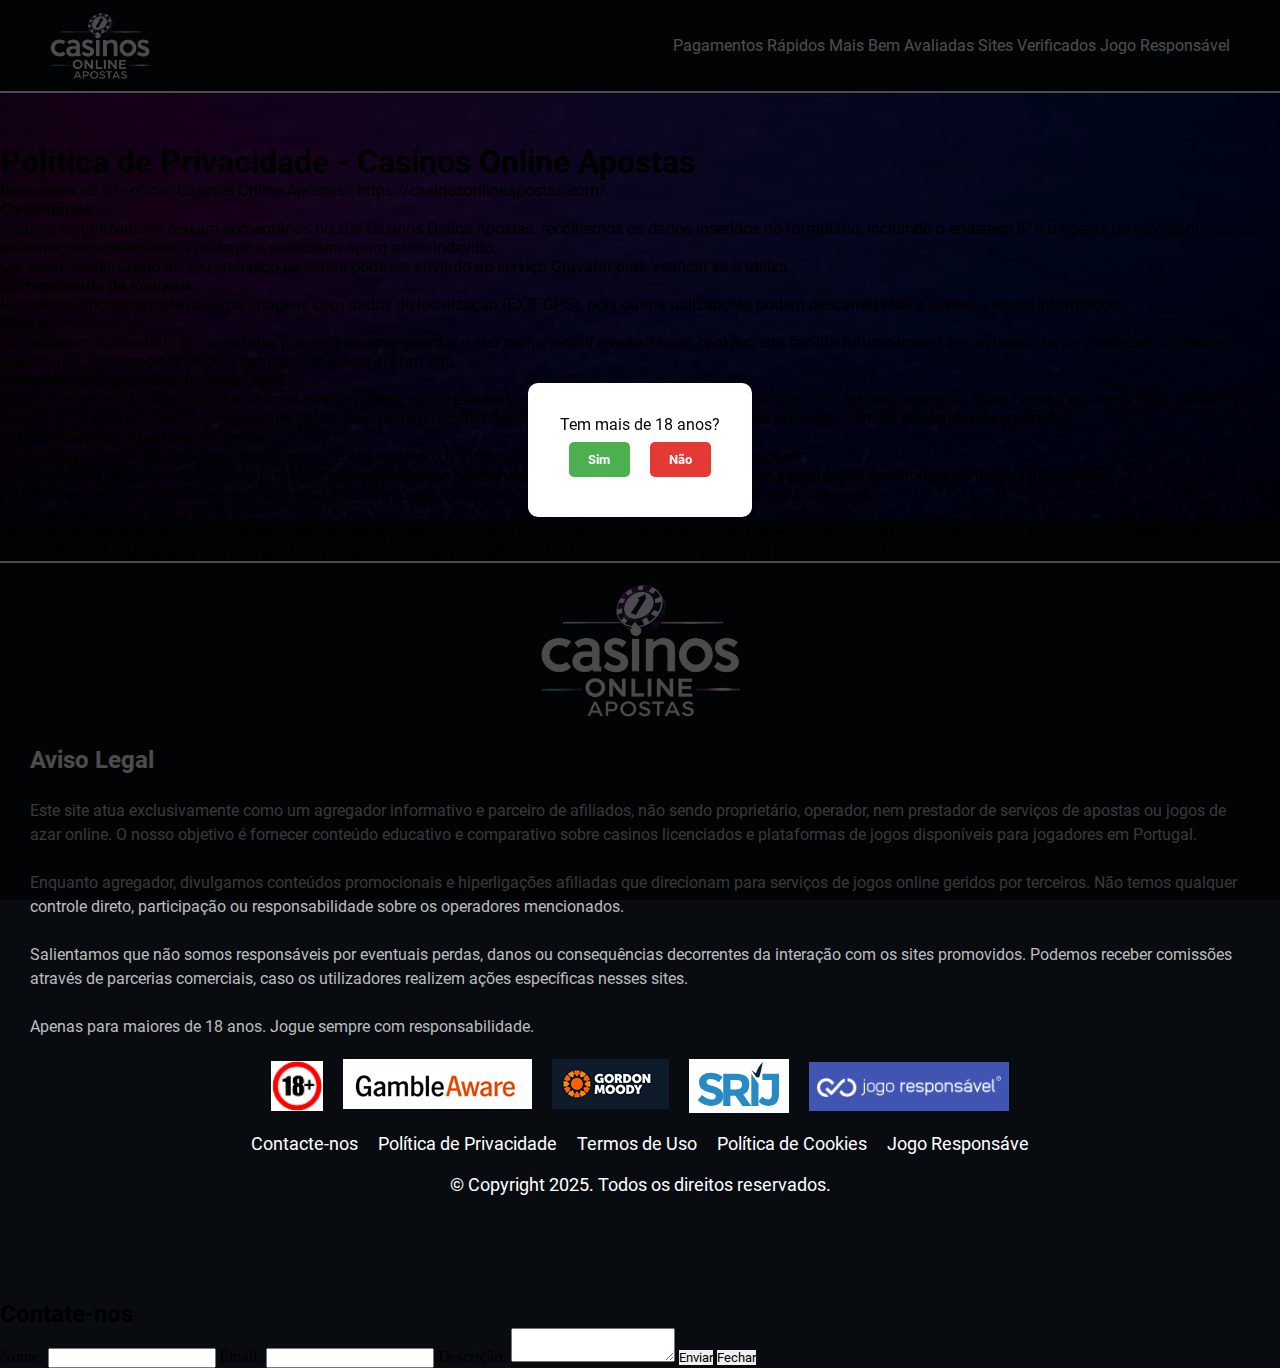
<file: Politics.html>
<!DOCTYPE html><html lang="pt"><head>
    <meta charset="UTF-8">
    <meta name="viewport" content="width=device-width, initial-scale=1.0">
    <meta name="description" content="Descubra os melhores casinos online em Portugal em 2025. Bónus atrativos, jogos confiáveis, apostas seguras e total compatibilidade com dispositivos móveis.">
    <link rel="icon" type="image/png" sizes="32x32" href="images/favicon.png">
    <title>Melhores Casinos Online Portugal 2025 | Pagamentos</title>
    <link rel="stylesheet" href="css/styles.css">
  </head>

  <body>
    <div id="page">
<header class="mainHeader">
  <div class="content-container">
    <div class="header">
      <!-- Desktop Header -->
      <div class="desktopHeader">
        <div class="desktopLogoContainer">
          <a href="/">
            <img src="images/logo.png" alt="logo">
          </a>
        </div>

        <nav class="desktopNav">
          <a href="/pagamentos.html">Pagamentos Rápidos</a>
          <a href="/avaliadas.html">Mais Bem Avaliadas</a>
          <a href="/verificados.html">Sites Verificados</a>
          <a href="/responsavel.html">Jogo Responsável</a>
        </nav>
      </div>

      <!-- Mobile Header -->
      <div class="mobileHeader">
        <div class="mobileLogoContainer">
          <a href="/">
            <img src="images/logo.png" alt="logo">
          </a>
        </div>

        <div class="mobileMenuBurger">
          <img src="images/game-icons_hamburger-menu.png" alt="menu" id="hamburgerMenuIcon">
        </div>

        <div class="mobileMenuContainer">
          <div class="mobileMenuClose">
            <img src="images/icons_caret-down.png" alt="close-menu">
          </div>
          <nav class="mobileNav">
            <a href="pagamentos.html">Pagamentos Rápidos</a>
            <a href="avaliadas.html">Mais Bem Avaliadas</a>
            <a href="verificados.html">Sites Verificados</a>
            <a href="responsavel.html">Jogo Responsável</a>
            <a href="privacy_policy.html">Privacidade</a>
            <a href="terms.html">Termos de Uso</a>
          </nav>
        </div>
      </div>
    </div>
  </div>
</header>

    <div class="bodyMainWrap">
<main class="page-container">
  <h1>Política de Privacidade - Casinos Online Apostas</h1>

  <p>Bem-vindo ao site oficial Casinos Online Apostas - <a href="https://casinosonlineapostas.com/" target="_blank">https://casinosonlineapostas.com/</a>.</p>

  <p><strong>Comentários</strong><br>
  Quando os utilizadores deixam comentários no site Casinos Online Apostas, recolhemos os dados inseridos no formulário, incluindo o endereço IP e o agente do navegador. Estas informações ajudam-nos a proteger o site contra spam e uso indevido.</p>

  <p>Um hash anonimizado do seu endereço de e-mail pode ser enviado ao serviço Gravatar para verificar se o utiliza.</p>

  <p><strong>Carregamento de imagens</strong><br>
  Recomendamos que evite carregar imagens com dados de localização (EXIF GPS), pois outros utilizadores podem descarregá-las e aceder a essas informações.</p>

  <p><strong>Cookies</strong><br>
  Se deixar um comentário no nosso site, poderá optar por guardar o seu nome, e-mail e website nos cookies. Isto facilita futuras interações, evitando ter de preencher os dados novamente. Estes cookies podem permanecer ativos até um ano.</p>

  <p><strong>Conteúdos incorporados de outros sites</strong><br>
  Alguns conteúdos no site Casinos Online Apostas podem incluir elementos incorporados (vídeos, imagens, artigos, etc.) de sites externos. Estes conteúdos comportam-se como se o utilizador os tivesse visitado diretamente. Esses sites podem recolher dados, usar cookies e monitorizar a sua interação com os elementos incorporados.</p>

  <p><strong>Armazenamento e partilha de dados</strong><br>
  Se solicitar a redefinição da sua palavra-passe, o seu endereço IP poderá ser incluído no e-mail com as instruções.</p>

  <p>Comentários e metadados associados podem ser armazenados permanentemente para facilitar a moderação e aprovação automática de futuras interações.</p>

  <p>As informações fornecidas durante o registo da conta são guardadas em servidores seguros sob proteção técnica adequada.</p>

  <p><strong>Os seus direitos</strong><br>
  Tem o direito de solicitar uma cópia de todos os dados pessoais que armazenamos sobre si, incluindo qualquer informação que tenha fornecido. Também pode solicitar a eliminação dos seus dados, salvo se existir uma obrigação legal ou justificação de segurança para mantê-los temporariamente.</p>
</main>




  </div>

        <footer class="footer_b">
          <div class="footer_b--img">
            <img src="images/logo.png" alt="logo">
          </div>

          <h4 class="footerTitle">Aviso Legal</h4>
          <div class="footerText">
            <p class="footerDesc">
              Este site atua exclusivamente como um agregador informativo e parceiro de afiliados, não sendo proprietário, operador, nem prestador de serviços de apostas ou jogos de azar online. O nosso objetivo é fornecer conteúdo educativo e comparativo sobre casinos licenciados e plataformas de jogos disponíveis para jogadores em Portugal.

              <br>
              <br>
              Enquanto agregador, divulgamos conteúdos promocionais e hiperligações afiliadas que direcionam para serviços de jogos online geridos por terceiros. Não temos qualquer controle direto, participação ou responsabilidade sobre os operadores mencionados.

              <br>
              <br>
              Salientamos que não somos responsáveis por eventuais perdas, danos ou consequências decorrentes da interação com os sites promovidos. Podemos receber comissões através de parcerias comerciais, caso os utilizadores realizem ações específicas nesses sites.

              <br>
              <br>
              Apenas para maiores de 18 anos. Jogue sempre com responsabilidade.
            </p>
          </div>

          <div class="logosDiv">
            <img src="images/plus18.png" alt="">
            <a href="https://www.gambleaware.org/">
              <img src="images/gambleaware.png" alt="">
            </a>
            <a href="https://gamblingtherapy.org/"><img src="images/gamblingtherapy.png" alt=""></a>
            <a style="background-color: #fff" href="https://www.srij.turismodeportugal.pt/pt/jogo-responsavel/como-jogar-de-forma-responsavel">
              <img style="padding: 0 10px 0 8px; max-width: 100px" src="images/SRIJ.svg" alt="">
            </a>
            <a style="max-width: 200px; background-color: #4054b2; display: flex; align-items: center; padding: 14px 8px" href="https://jogoresponsavel.pt/"><img style="width: 100%; object-fit: contain; height: 100%" src="images/jogo_responsavel.png" alt=""></a>
          </div>

          <div class="logosDiv">
            <a href="responsible_page.html">Contacte-nos</a>
            <a href="./privacy_policy.html">Política de Privacidade</a>
            <a href="./terms.html">Termos de Uso</a>
            <a href="./Politics.html">Política de Cookies</a>
            <a href="./responsavel.html">Jogo Responsáve</a>
          </div>
          <p class="footerBottom">© Copyright 2025. Todos os direitos reservados.</p>
        </footer>

    </div>

        <!-- Contact Modal -->
<div id="contact-modal" class="contact-overlay">
  <div class="contact-modal-content">
    <h2>Contate-nos</h2>
    <form id="contact-form">
      <label for="name">Nome:</label>
      <input type="text" id="name" name="name" required>

      <label for="email">Email:</label>
      <input type="email" id="email" name="email" required>

      <label for="message">Descrição:</label>
      <textarea id="message" name="message" required></textarea>

      <button type="submit">Enviar</button>
      <button type="button" id="close-modal">Fechar</button>
    </form>
  </div>
</div>

    <div id="age-modal" class="overlay">
      <div class="modal-content">
        <p>Tem mais de 18 anos?</p>
        <button id="btn-yes">Sim</button>
        <button id="btn-no">Não</button>
      </div>
    </div>
    
    <!-- <script src="js/settings.js" type="module"></script> -->
    <script src="js/main_script.js"></script>
    <script src="js/modal.js"></script>

</body></html>
</file>
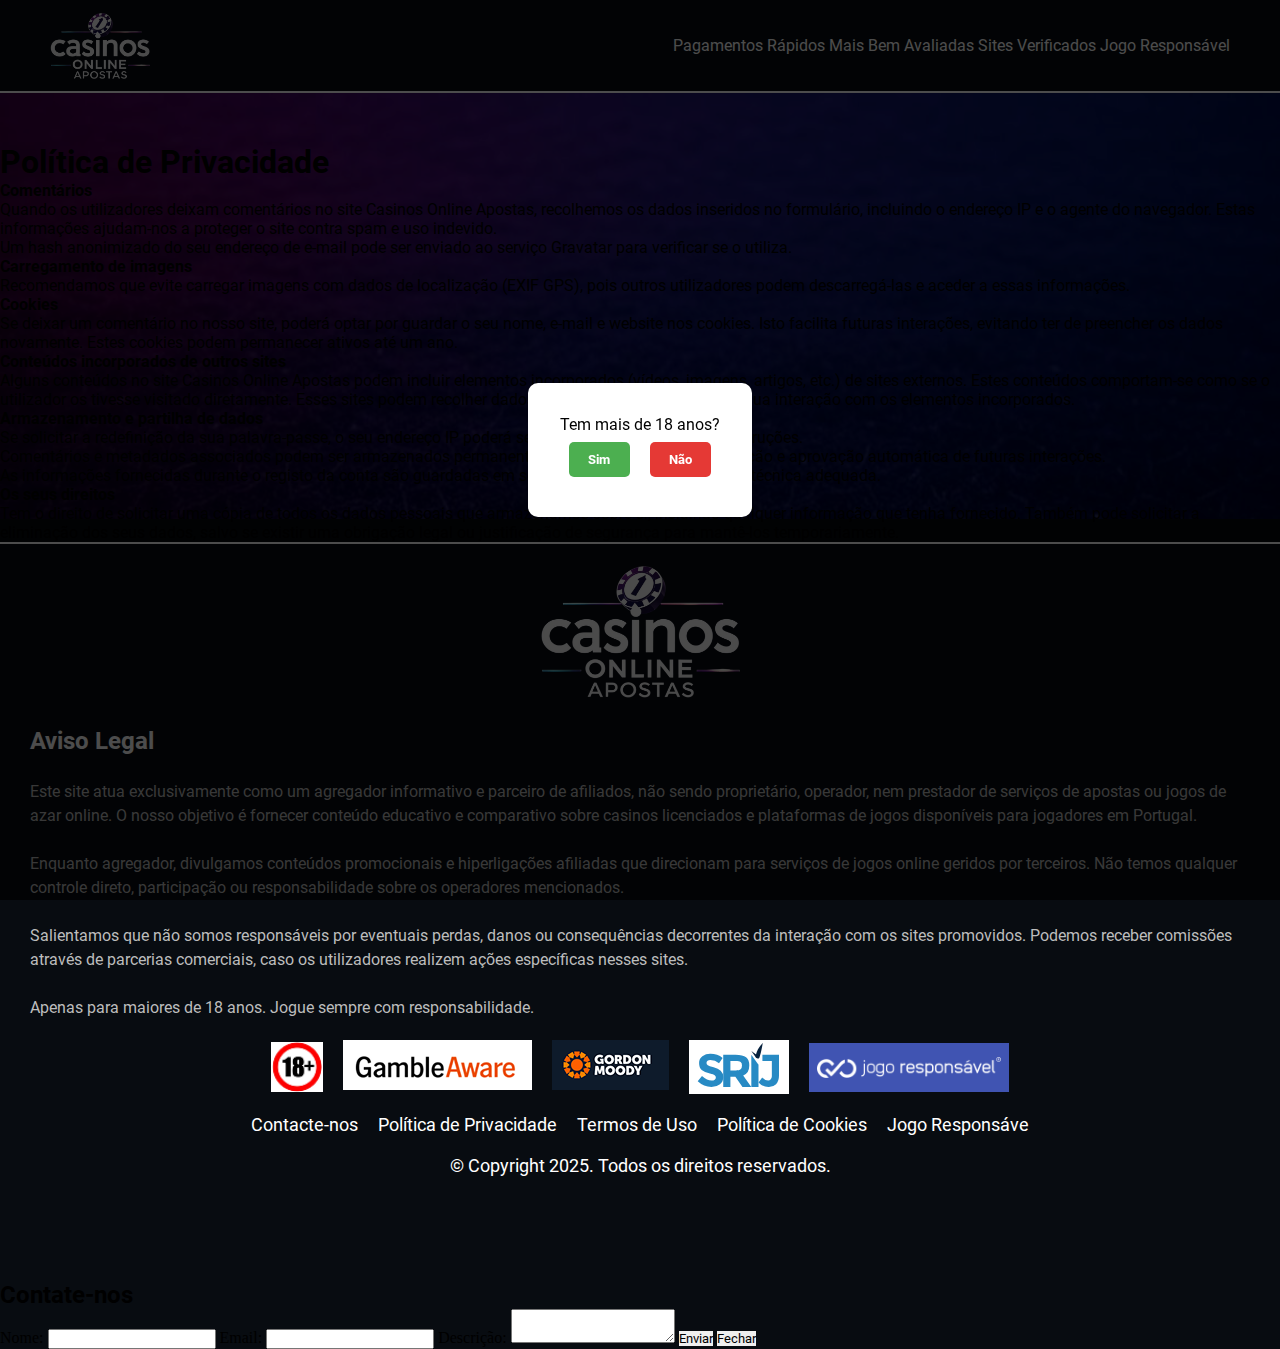
<file: privacy_policy.html>
<!DOCTYPE html><html lang="pt"><head>
    <meta charset="UTF-8">
    <meta name="viewport" content="width=device-width, initial-scale=1.0">
    <meta name="description" content="Descubra os melhores casinos online em Portugal em 2025. Bónus atrativos, jogos confiáveis, apostas seguras e total compatibilidade com dispositivos móveis.">
    <link rel="icon" type="image/png" sizes="32x32" href="images/favicon.png">
    <title>Melhores Casinos Online Portugal 2025 | Pagamentos</title>
    <link rel="stylesheet" href="css/styles.css">
  </head>

  <body>
    <div id="page">
<header class="mainHeader">
  <div class="content-container">
    <div class="header">
      <!-- Desktop Header -->
      <div class="desktopHeader">
        <div class="desktopLogoContainer">
          <a href="/">
            <img src="images/logo.png" alt="logo">
          </a>
        </div>

        <nav class="desktopNav">
          <a href="/pagamentos.html">Pagamentos Rápidos</a>
          <a href="/avaliadas.html">Mais Bem Avaliadas</a>
          <a href="/verificados.html">Sites Verificados</a>
          <a href="/responsavel.html">Jogo Responsável</a>
        </nav>
      </div>

      <!-- Mobile Header -->
      <div class="mobileHeader">
        <div class="mobileLogoContainer">
          <a href="/">
            <img src="images/logo.png" alt="logo">
          </a>
        </div>

        <div class="mobileMenuBurger">
          <img src="images/game-icons_hamburger-menu.png" alt="menu" id="hamburgerMenuIcon">
        </div>

        <div class="mobileMenuContainer">
          <div class="mobileMenuClose">
            <img src="images/icons_caret-down.png" alt="close-menu">
          </div>
          <nav class="mobileNav">
            <a href="pagamentos.html">Pagamentos Rápidos</a>
            <a href="avaliadas.html">Mais Bem Avaliadas</a>
            <a href="verificados.html">Sites Verificados</a>
            <a href="responsavel.html">Jogo Responsável</a>
            <a href="privacy_policy.html">Privacidade</a>
            <a href="terms.html">Termos de Uso</a>
          </nav>
        </div>
      </div>
    </div>
  </div>
</header>

    <div class="bodyMainWrap">
 <main>
  <div class="page-container">
    <h1>Política de Privacidade</h1>


    <p><strong>Comentários</strong><br>
      Quando os utilizadores deixam comentários no site Casinos Online Apostas, recolhemos os dados inseridos no formulário, incluindo o endereço IP e o agente do navegador. Estas informações ajudam-nos a proteger o site contra spam e uso indevido.
    </p>

    <p>
      Um hash anonimizado do seu endereço de e-mail pode ser enviado ao serviço Gravatar para verificar se o utiliza.
    </p>

    <p><strong>Carregamento de imagens</strong><br>
      Recomendamos que evite carregar imagens com dados de localização (EXIF GPS), pois outros utilizadores podem descarregá-las e aceder a essas informações.
    </p>

    <p><strong>Cookies</strong><br>
      Se deixar um comentário no nosso site, poderá optar por guardar o seu nome, e-mail e website nos cookies. Isto facilita futuras interações, evitando ter de preencher os dados novamente. Estes cookies podem permanecer ativos até um ano.
    </p>

    <p><strong>Conteúdos incorporados de outros sites</strong><br>
      Alguns conteúdos no site Casinos Online Apostas podem incluir elementos incorporados (vídeos, imagens, artigos, etc.) de sites externos. Estes conteúdos comportam-se como se o utilizador os tivesse visitado diretamente. Esses sites podem recolher dados, usar cookies e monitorizar a sua interação com os elementos incorporados.
    </p>

    <p><strong>Armazenamento e partilha de dados</strong><br>
      Se solicitar a redefinição da sua palavra-passe, o seu endereço IP poderá ser incluído no e-mail com as instruções.
    </p>

    <p>
      Comentários e metadados associados podem ser armazenados permanentemente para facilitar a moderação e aprovação automática de futuras interações.
    </p>

    <p>
      As informações fornecidas durante o registo da conta são guardadas em servidores seguros sob proteção técnica adequada.
    </p>

    <p><strong>Os seus direitos</strong><br>
      Tem o direito de solicitar uma cópia de todos os dados pessoais que armazenamos sobre si, incluindo qualquer informação que tenha fornecido. Também pode solicitar a eliminação dos seus dados, salvo se existir uma obrigação legal ou justificação de segurança para mantê-los temporariamente.
    </p>
  </div>
</main>


  </div>

        <footer class="footer_b">
          <div class="footer_b--img">
            <img src="images/logo.png" alt="logo">
          </div>

          <h4 class="footerTitle">Aviso Legal</h4>
          <div class="footerText">
            <p class="footerDesc">
              Este site atua exclusivamente como um agregador informativo e parceiro de afiliados, não sendo proprietário, operador, nem prestador de serviços de apostas ou jogos de azar online. O nosso objetivo é fornecer conteúdo educativo e comparativo sobre casinos licenciados e plataformas de jogos disponíveis para jogadores em Portugal.

              <br>
              <br>
              Enquanto agregador, divulgamos conteúdos promocionais e hiperligações afiliadas que direcionam para serviços de jogos online geridos por terceiros. Não temos qualquer controle direto, participação ou responsabilidade sobre os operadores mencionados.

              <br>
              <br>
              Salientamos que não somos responsáveis por eventuais perdas, danos ou consequências decorrentes da interação com os sites promovidos. Podemos receber comissões através de parcerias comerciais, caso os utilizadores realizem ações específicas nesses sites.

              <br>
              <br>
              Apenas para maiores de 18 anos. Jogue sempre com responsabilidade.
            </p>
          </div>

          <div class="logosDiv">
            <img src="images/plus18.png" alt="">
            <a href="https://www.gambleaware.org/">
              <img src="images/gambleaware.png" alt="">
            </a>
            <a href="https://gamblingtherapy.org/"><img src="images/gamblingtherapy.png" alt=""></a>
            <a style="background-color: #fff" href="https://www.srij.turismodeportugal.pt/pt/jogo-responsavel/como-jogar-de-forma-responsavel">
              <img style="padding: 0 10px 0 8px; max-width: 100px" src="images/SRIJ.svg" alt="">
            </a>
            <a style="max-width: 200px; background-color: #4054b2; display: flex; align-items: center; padding: 14px 8px" href="https://jogoresponsavel.pt/"><img style="width: 100%; object-fit: contain; height: 100%" src="images/jogo_responsavel.png" alt=""></a>
          </div>

          <div class="logosDiv">
            <a href="responsible_page.html">Contacte-nos</a>
            <a href="./privacy_policy.html">Política de Privacidade</a>
            <a href="./terms.html">Termos de Uso</a>
            <a href="./Politics.html">Política de Cookies</a>
            <a href="./responsavel.html">Jogo Responsáve</a>
          </div>
          <p class="footerBottom">© Copyright 2025. Todos os direitos reservados.</p>
        </footer>

    </div>

        <!-- Contact Modal -->
<div id="contact-modal" class="contact-overlay">
  <div class="contact-modal-content">
    <h2>Contate-nos</h2>
    <form id="contact-form">
      <label for="name">Nome:</label>
      <input type="text" id="name" name="name" required>

      <label for="email">Email:</label>
      <input type="email" id="email" name="email" required>

      <label for="message">Descrição:</label>
      <textarea id="message" name="message" required></textarea>

      <button type="submit">Enviar</button>
      <button type="button" id="close-modal">Fechar</button>
    </form>
  </div>
</div>

    <div id="age-modal" class="overlay">
      <div class="modal-content">
        <p>Tem mais de 18 anos?</p>
        <button id="btn-yes">Sim</button>
        <button id="btn-no">Não</button>
      </div>
    </div>
    
    <!-- <script src="js/settings.js" type="module"></script> -->
    <script src="js/main_script.js"></script>
    <script src="js/modal.js"></script>

</body></html>
</file>
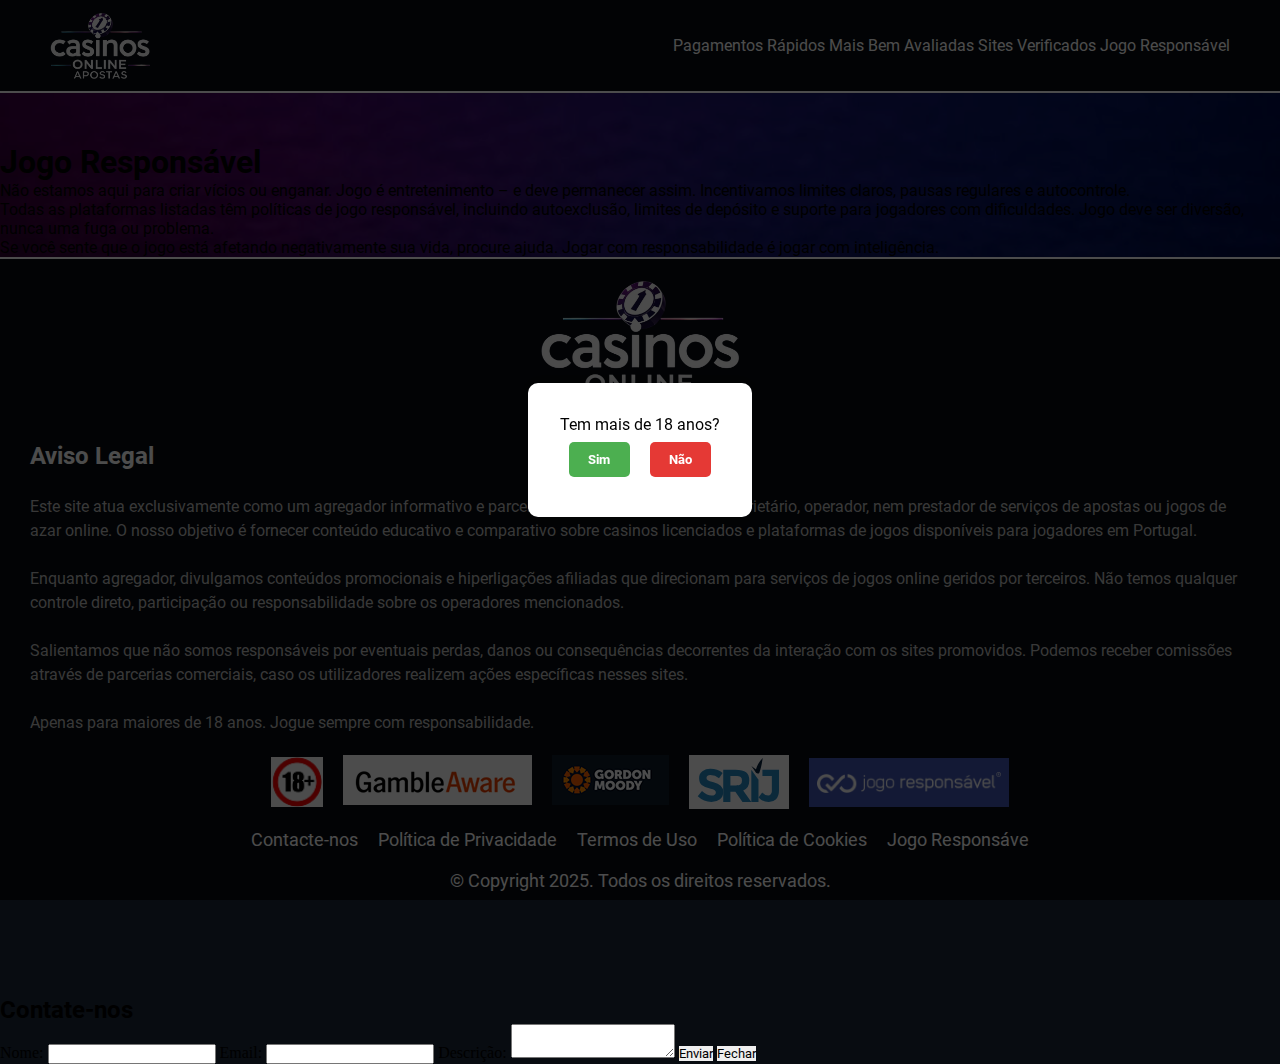
<file: responsavel.html>
<!DOCTYPE html><html lang="pt"><head>
    <meta charset="UTF-8">
    <meta name="viewport" content="width=device-width, initial-scale=1.0">
    <meta name="description" content="Descubra os melhores casinos online em Portugal em 2025. Bónus atrativos, jogos confiáveis, apostas seguras e total compatibilidade com dispositivos móveis.">
    <link rel="icon" type="image/png" sizes="32x32" href="images/favicon.png">
    <title>Melhores Casinos Online Portugal 2025 | Pagamentos</title>
    <link rel="stylesheet" href="css/styles.css">
  </head>

  <body>
    <div id="page">
<header class="mainHeader">
  <div class="content-container">
    <div class="header">
      <!-- Desktop Header -->
      <div class="desktopHeader">
        <div class="desktopLogoContainer">
          <a href="/">
            <img src="images/logo.png" alt="logo">
          </a>
        </div>

        <nav class="desktopNav">
          <a href="/pagamentos.html">Pagamentos Rápidos</a>
          <a href="/avaliadas.html">Mais Bem Avaliadas</a>
          <a href="/verificados.html">Sites Verificados</a>
          <a href="/responsavel.html">Jogo Responsável</a>
        </nav>
      </div>

      <!-- Mobile Header -->
      <div class="mobileHeader">
        <div class="mobileLogoContainer">
          <a href="/">
            <img src="images/logo.png" alt="logo">
          </a>
        </div>

        <div class="mobileMenuBurger">
          <img src="images/game-icons_hamburger-menu.png" alt="menu" id="hamburgerMenuIcon">
        </div>

        <div class="mobileMenuContainer">
          <div class="mobileMenuClose">
            <img src="images/icons_caret-down.png" alt="close-menu">
          </div>
          <nav class="mobileNav">
            <a href="pagamentos.html">Pagamentos Rápidos</a>
            <a href="avaliadas.html">Mais Bem Avaliadas</a>
            <a href="verificados.html">Sites Verificados</a>
            <a href="responsavel.html">Jogo Responsável</a>
            <a href="privacy_policy.html">Privacidade</a>
            <a href="terms.html">Termos de Uso</a>
          </nav>
        </div>
      </div>
    </div>
  </div>
</header>

    <div class="bodyMainWrap">
  <div class="page-container">
    <h1>Jogo Responsável</h1>
    <p>Não estamos aqui para criar vícios ou enganar. Jogo é entretenimento – e deve permanecer assim. Incentivamos limites claros, pausas regulares e autocontrole.</p>
    <p>Todas as plataformas listadas têm políticas de jogo responsável, incluindo autoexclusão, limites de depósito e suporte para jogadores com dificuldades. Jogo deve ser diversão, nunca uma fuga ou problema.</p>
    <p>Se você sente que o jogo está afetando negativamente sua vida, procure ajuda. Jogar com responsabilidade é jogar com inteligência.</p>
  </div>
  </div>

        <footer class="footer_b">
          <div class="footer_b--img">
            <img src="images/logo.png" alt="logo">
          </div>

          <h4 class="footerTitle">Aviso Legal</h4>
          <div class="footerText">
            <p class="footerDesc">
              Este site atua exclusivamente como um agregador informativo e parceiro de afiliados, não sendo proprietário, operador, nem prestador de serviços de apostas ou jogos de azar online. O nosso objetivo é fornecer conteúdo educativo e comparativo sobre casinos licenciados e plataformas de jogos disponíveis para jogadores em Portugal.

              <br>
              <br>
              Enquanto agregador, divulgamos conteúdos promocionais e hiperligações afiliadas que direcionam para serviços de jogos online geridos por terceiros. Não temos qualquer controle direto, participação ou responsabilidade sobre os operadores mencionados.

              <br>
              <br>
              Salientamos que não somos responsáveis por eventuais perdas, danos ou consequências decorrentes da interação com os sites promovidos. Podemos receber comissões através de parcerias comerciais, caso os utilizadores realizem ações específicas nesses sites.

              <br>
              <br>
              Apenas para maiores de 18 anos. Jogue sempre com responsabilidade.
            </p>
          </div>

          <div class="logosDiv">
            <img src="images/plus18.png" alt="">
            <a href="https://www.gambleaware.org/">
              <img src="images/gambleaware.png" alt="">
            </a>
            <a href="https://gamblingtherapy.org/"><img src="images/gamblingtherapy.png" alt=""></a>
            <a style="background-color: #fff" href="https://www.srij.turismodeportugal.pt/pt/jogo-responsavel/como-jogar-de-forma-responsavel">
              <img style="padding: 0 10px 0 8px; max-width: 100px" src="images/SRIJ.svg" alt="">
            </a>
            <a style="max-width: 200px; background-color: #4054b2; display: flex; align-items: center; padding: 14px 8px" href="https://jogoresponsavel.pt/"><img style="width: 100%; object-fit: contain; height: 100%" src="images/jogo_responsavel.png" alt=""></a>
          </div>

          <div class="logosDiv">
            <a href="responsible_page.html">Contacte-nos</a>
            <a href="./privacy_policy.html">Política de Privacidade</a>
            <a href="./terms.html">Termos de Uso</a>
            <a href="./Politics.html">Política de Cookies</a>
            <a href="./responsavel.html">Jogo Responsáve</a>
          </div>
          <p class="footerBottom">© Copyright 2025. Todos os direitos reservados.</p>
        </footer>

    </div>

    <div id="age-modal" class="overlay">
      <div class="modal-content">
        <p>Tem mais de 18 anos?</p>
        <button id="btn-yes">Sim</button>
        <button id="btn-no">Não</button>
      </div>
    </div>

        <!-- Contact Modal -->
<div id="contact-modal" class="contact-overlay">
  <div class="contact-modal-content">
    <h2>Contate-nos</h2>
    <form id="contact-form">
      <label for="name">Nome:</label>
      <input type="text" id="name" name="name" required>

      <label for="email">Email:</label>
      <input type="email" id="email" name="email" required>

      <label for="message">Descrição:</label>
      <textarea id="message" name="message" required></textarea>

      <button type="submit">Enviar</button>
      <button type="button" id="close-modal">Fechar</button>
    </form>
  </div>
</div>
    
    <!-- <script src="js/settings.js" type="module"></script> -->
    <script src="js/main_script.js"></script>
    <script src="js/modal.js"></script>

</body></html>
</file>
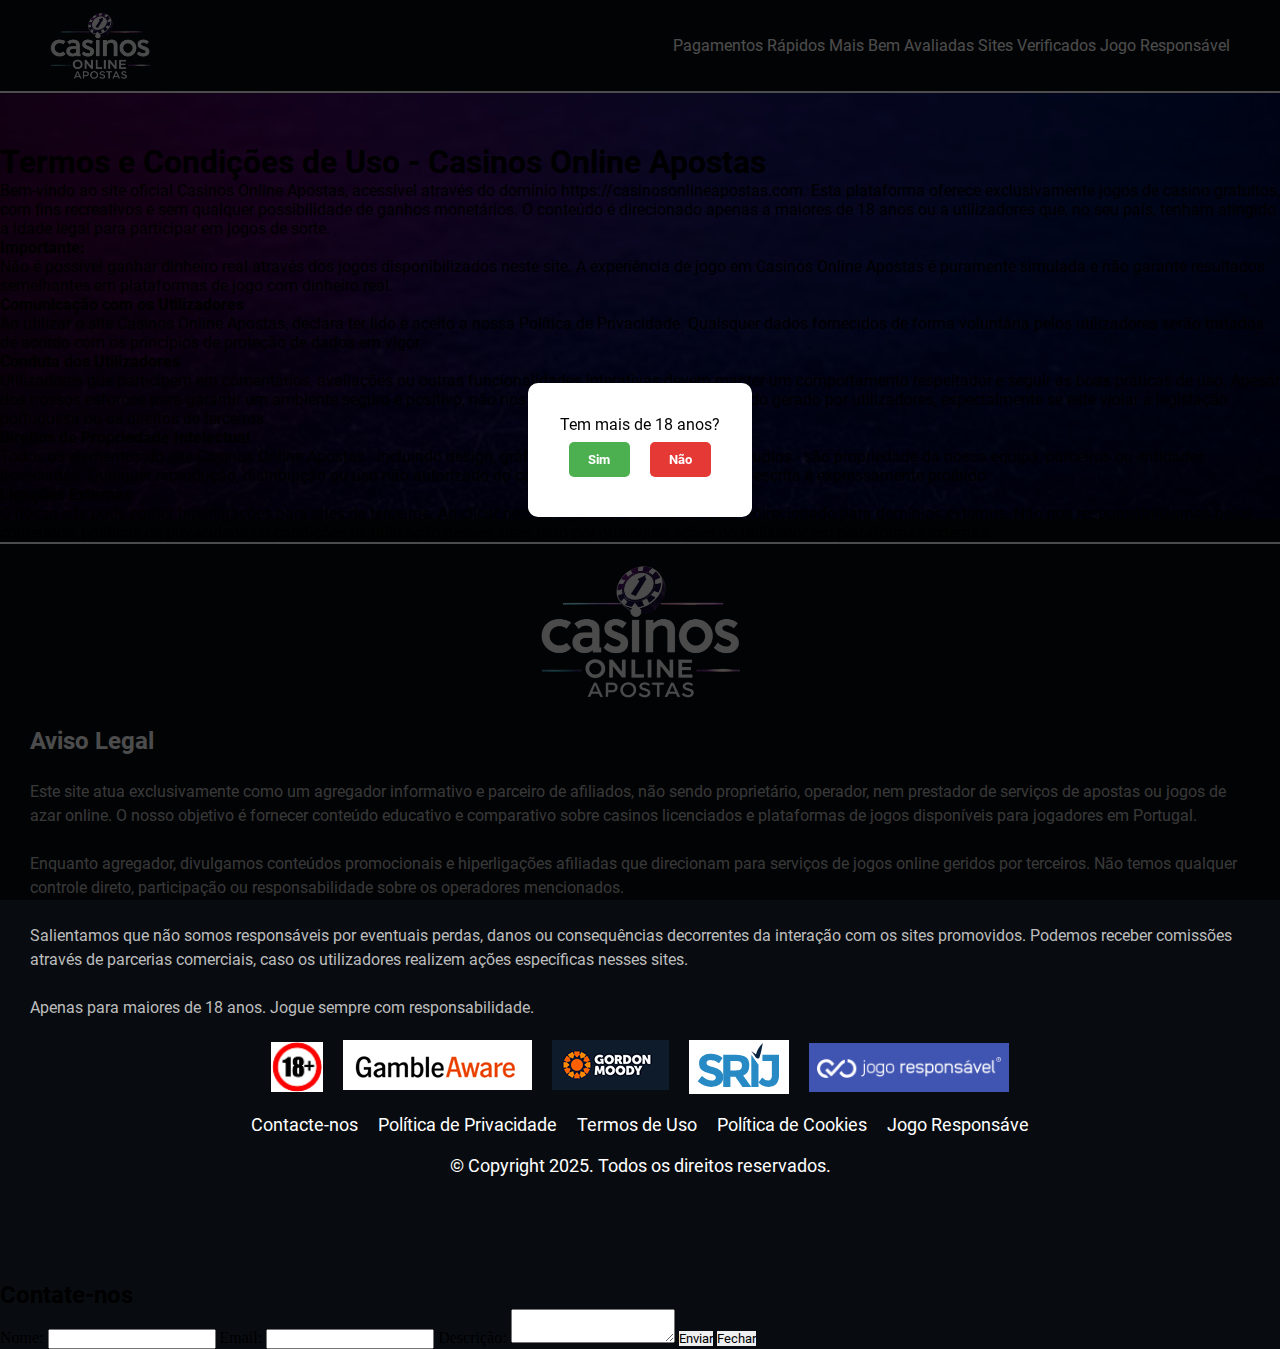
<file: terms.html>
<!DOCTYPE html><html lang="pt"><head>
    <meta charset="UTF-8">
    <meta name="viewport" content="width=device-width, initial-scale=1.0">
    <meta name="description" content="Descubra os melhores casinos online em Portugal em 2025. Bónus atrativos, jogos confiáveis, apostas seguras e total compatibilidade com dispositivos móveis.">
    <link rel="icon" type="image/png" sizes="32x32" href="images/favicon.png">
    <title>Melhores Casinos Online Portugal 2025 | Pagamentos</title>
    <link rel="stylesheet" href="css/styles.css">
  </head>

  <body>
    <div id="page">
<header class="mainHeader">
  <div class="content-container">
    <div class="header">
      <!-- Desktop Header -->
      <div class="desktopHeader">
        <div class="desktopLogoContainer">
          <a href="/">
            <img src="images/logo.png" alt="logo">
          </a>
        </div>

        <nav class="desktopNav">
          <a href="/pagamentos.html">Pagamentos Rápidos</a>
          <a href="/avaliadas.html">Mais Bem Avaliadas</a>
          <a href="/verificados.html">Sites Verificados</a>
          <a href="/responsavel.html">Jogo Responsável</a>
        </nav>
      </div>

      <!-- Mobile Header -->
      <div class="mobileHeader">
        <div class="mobileLogoContainer">
          <a href="/">
            <img src="images/logo.png" alt="logo">
          </a>
        </div>

        <div class="mobileMenuBurger">
          <img src="images/game-icons_hamburger-menu.png" alt="menu" id="hamburgerMenuIcon">
        </div>

        <div class="mobileMenuContainer">
          <div class="mobileMenuClose">
            <img src="images/icons_caret-down.png" alt="close-menu">
          </div>
          <nav class="mobileNav">
            <a href="pagamentos.html">Pagamentos Rápidos</a>
            <a href="avaliadas.html">Mais Bem Avaliadas</a>
            <a href="verificados.html">Sites Verificados</a>
            <a href="responsavel.html">Jogo Responsável</a>
            <a href="privacy_policy.html">Privacidade</a>
            <a href="terms.html">Termos de Uso</a>
          </nav>
        </div>
      </div>
    </div>
  </div>
</header>

    <div class="bodyMainWrap">
<main class="page-container">
  <h1>Termos e Condições de Uso - Casinos Online Apostas</h1>

  <p>Bem-vindo ao site oficial Casinos Online Apostas, acessível através do domínio <a href="https://casinosonlineapostas.com" target="_blank">https://casinosonlineapostas.com</a>. Esta plataforma oferece exclusivamente jogos de casino gratuitos, com fins recreativos e sem qualquer possibilidade de ganhos monetários. O conteúdo é direcionado apenas a maiores de 18 anos ou a utilizadores que, no seu país, tenham atingido a idade legal para participar em jogos de sorte.</p>

  <p><strong>Importante:</strong><br>Não é possível ganhar dinheiro real através dos jogos disponibilizados neste site. A experiência de jogo em Casinos Online Apostas é puramente simulada e não garante resultados semelhantes em plataformas de jogo com dinheiro real.</p>

  <p><strong>Comunicação com os Utilizadores</strong><br>Ao utilizar o site Casinos Online Apostas, declara ter lido e aceito a nossa Política de Privacidade. Quaisquer dados fornecidos de forma voluntária pelos utilizadores serão tratados de acordo com os princípios de proteção de dados em vigor.</p>

  <p><strong>Conduta dos Utilizadores</strong><br>Utilizadores que participem em comentários, avaliações ou outras funcionalidades interativas devem manter um comportamento respeitador e seguir as boas práticas de uso. Apesar dos nossos esforços para garantir um ambiente seguro e positivo, não nos responsabilizamos pelo conteúdo gerado por utilizadores, especialmente se este violar a legislação portuguesa ou os direitos de terceiros.</p>

  <p><strong>Direitos de Propriedade Intelectual</strong><br>Todos os elementos do site Casinos Online Apostas - incluindo design, gráficos, textos, imagens, vídeos e áudios - são propriedade da nossa equipa, parceiros ou entidades licenciadas. Qualquer reprodução, distribuição ou uso não autorizado do conteúdo sem prévia autorização escrita é expressamente proibido.</p>

  <p><strong>Ligações Externas</strong><br>O nosso site pode conter hiperligações para sites de terceiros. Ao clicar nessas ligações, o utilizador será redirecionado para domínios externos. Não nos responsabilizamos pelos conteúdos, políticas de privacidade ou condições de utilização desses sites, nem por quaisquer ações do utilizador em plataformas externas.</p>
</main>



  </div>

        <footer class="footer_b">
          <div class="footer_b--img">
            <img src="images/logo.png" alt="logo">
          </div>

          <h4 class="footerTitle">Aviso Legal</h4>
          <div class="footerText">
            <p class="footerDesc">
              Este site atua exclusivamente como um agregador informativo e parceiro de afiliados, não sendo proprietário, operador, nem prestador de serviços de apostas ou jogos de azar online. O nosso objetivo é fornecer conteúdo educativo e comparativo sobre casinos licenciados e plataformas de jogos disponíveis para jogadores em Portugal.

              <br>
              <br>
              Enquanto agregador, divulgamos conteúdos promocionais e hiperligações afiliadas que direcionam para serviços de jogos online geridos por terceiros. Não temos qualquer controle direto, participação ou responsabilidade sobre os operadores mencionados.

              <br>
              <br>
              Salientamos que não somos responsáveis por eventuais perdas, danos ou consequências decorrentes da interação com os sites promovidos. Podemos receber comissões através de parcerias comerciais, caso os utilizadores realizem ações específicas nesses sites.

              <br>
              <br>
              Apenas para maiores de 18 anos. Jogue sempre com responsabilidade.
            </p>
          </div>

          <div class="logosDiv">
            <img src="images/plus18.png" alt="">
            <a href="https://www.gambleaware.org/">
              <img src="images/gambleaware.png" alt="">
            </a>
            <a href="https://gamblingtherapy.org/"><img src="images/gamblingtherapy.png" alt=""></a>
            <a style="background-color: #fff" href="https://www.srij.turismodeportugal.pt/pt/jogo-responsavel/como-jogar-de-forma-responsavel">
              <img style="padding: 0 10px 0 8px; max-width: 100px" src="images/SRIJ.svg" alt="">
            </a>
            <a style="max-width: 200px; background-color: #4054b2; display: flex; align-items: center; padding: 14px 8px" href="https://jogoresponsavel.pt/"><img style="width: 100%; object-fit: contain; height: 100%" src="images/jogo_responsavel.png" alt=""></a>
          </div>

          <div class="logosDiv">
            <a href="responsible_page.html">Contacte-nos</a>
            <a href="./privacy_policy.html">Política de Privacidade</a>
            <a href="./terms.html">Termos de Uso</a>
            <a href="./Politics.html">Política de Cookies</a>
            <a href="./responsavel.html">Jogo Responsáve</a>
          </div>
          <p class="footerBottom">© Copyright 2025. Todos os direitos reservados.</p>
        </footer>

    </div>

        <!-- Contact Modal -->
<div id="contact-modal" class="contact-overlay">
  <div class="contact-modal-content">
    <h2>Contate-nos</h2>
    <form id="contact-form">
      <label for="name">Nome:</label>
      <input type="text" id="name" name="name" required>

      <label for="email">Email:</label>
      <input type="email" id="email" name="email" required>

      <label for="message">Descrição:</label>
      <textarea id="message" name="message" required></textarea>

      <button type="submit">Enviar</button>
      <button type="button" id="close-modal">Fechar</button>
    </form>
  </div>
</div>

    <div id="age-modal" class="overlay">
      <div class="modal-content">
        <p>Tem mais de 18 anos?</p>
        <button id="btn-yes">Sim</button>
        <button id="btn-no">Não</button>
      </div>
    </div>
    
    <!-- <script src="js/settings.js" type="module"></script> -->
    <script src="js/main_script.js"></script>
    <script src="js/modal.js"></script>

</body></html>
</file>
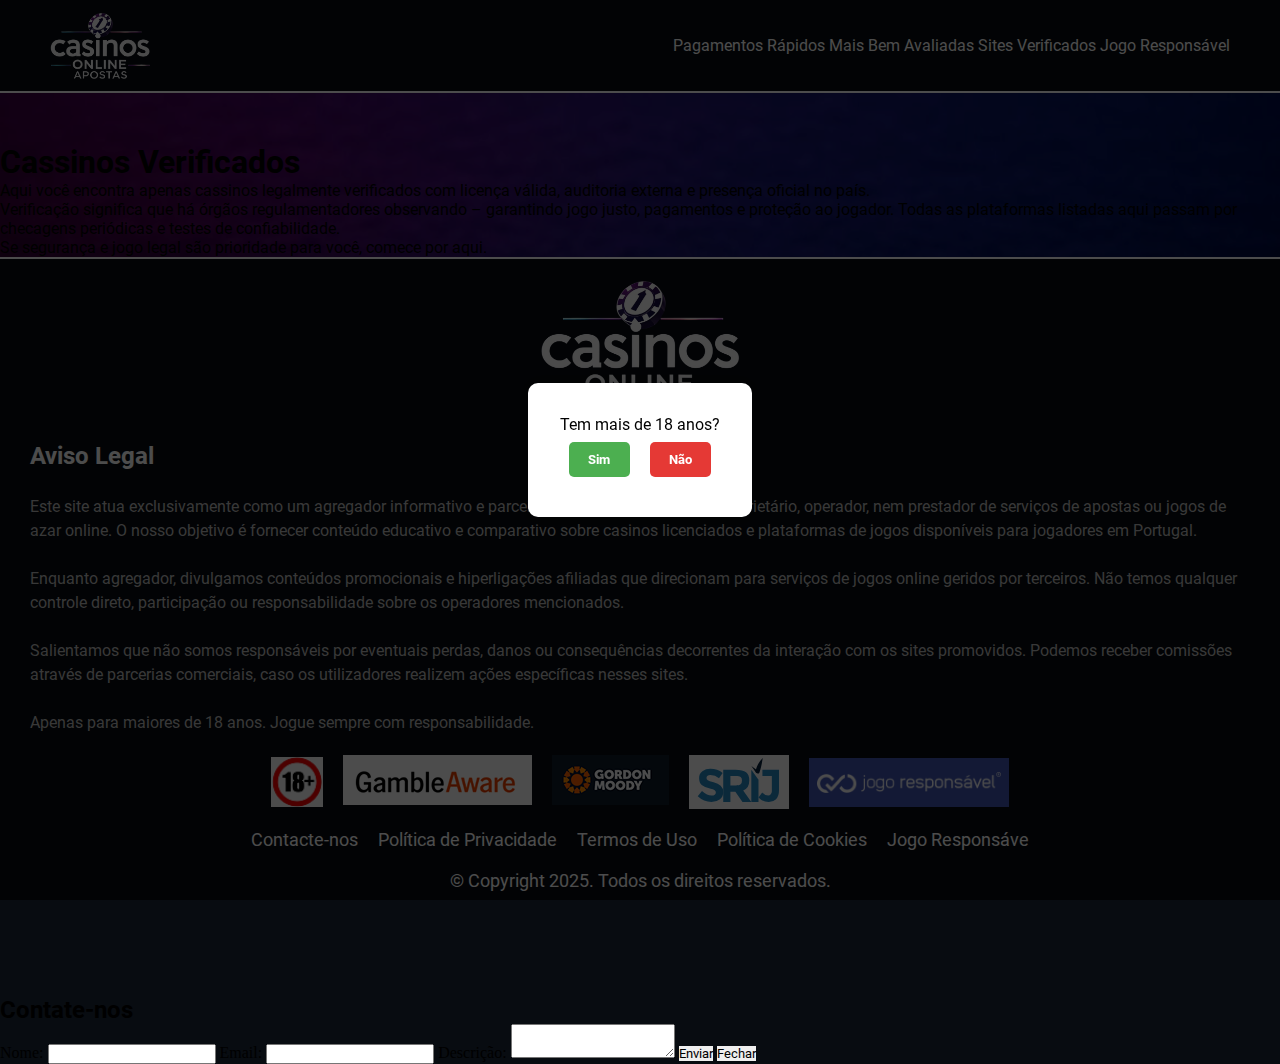
<file: verificados.html>
<!DOCTYPE html><html lang="pt"><head>
    <meta charset="UTF-8">
    <meta name="viewport" content="width=device-width, initial-scale=1.0">
    <meta name="description" content="Descubra os melhores casinos online em Portugal em 2025. Bónus atrativos, jogos confiáveis, apostas seguras e total compatibilidade com dispositivos móveis.">
    <link rel="icon" type="image/png" sizes="32x32" href="images/favicon.png">
    <title>Melhores Casinos Online Portugal 2025 | Pagamentos</title>
    <link rel="stylesheet" href="css/styles.css">
  </head>

  <body>
    <div id="page">
<header class="mainHeader">
  <div class="content-container">
    <div class="header">
      <!-- Desktop Header -->
      <div class="desktopHeader">
        <div class="desktopLogoContainer">
          <a href="/">
            <img src="images/logo.png" alt="logo">
          </a>
        </div>

        <nav class="desktopNav">
          <a href="/pagamentos.html">Pagamentos Rápidos</a>
          <a href="/avaliadas.html">Mais Bem Avaliadas</a>
          <a href="/verificados.html">Sites Verificados</a>
          <a href="/responsavel.html">Jogo Responsável</a>
        </nav>
      </div>

      <!-- Mobile Header -->
      <div class="mobileHeader">
        <div class="mobileLogoContainer">
          <a href="/">
            <img src="images/logo.png" alt="logo">
          </a>
        </div>

        <div class="mobileMenuBurger">
          <img src="images/game-icons_hamburger-menu.png" alt="menu" id="hamburgerMenuIcon">
        </div>

        <div class="mobileMenuContainer">
          <div class="mobileMenuClose">
            <img src="images/icons_caret-down.png" alt="close-menu">
          </div>
          <nav class="mobileNav">
            <a href="pagamentos.html">Pagamentos Rápidos</a>
            <a href="avaliadas.html">Mais Bem Avaliadas</a>
            <a href="verificados.html">Sites Verificados</a>
            <a href="responsavel.html">Jogo Responsável</a>
            <a href="privacy_policy.html">Privacidade</a>
            <a href="terms.html">Termos de Uso</a>
          </nav>
        </div>
      </div>
    </div>
  </div>
</header>

    <div class="bodyMainWrap">
<div class="page-container">
    <h1>Cassinos Verificados</h1>
    <p>
      Aqui você encontra apenas cassinos legalmente verificados com licença válida, auditoria externa e presença oficial no país.
    </p>
    <p>
      Verificação significa que há órgãos regulamentadores observando – garantindo jogo justo, pagamentos e proteção ao jogador.
      Todas as plataformas listadas aqui passam por checagens periódicas e testes de confiabilidade.
    </p>
    <p>
      Se segurança e jogo legal são prioridade para você, comece por aqui.
    </p>
  </div>
  </div>

        <footer class="footer_b">
          <div class="footer_b--img">
            <img src="images/logo.png" alt="logo">
          </div>

          <h4 class="footerTitle">Aviso Legal</h4>
          <div class="footerText">
            <p class="footerDesc">
              Este site atua exclusivamente como um agregador informativo e parceiro de afiliados, não sendo proprietário, operador, nem prestador de serviços de apostas ou jogos de azar online. O nosso objetivo é fornecer conteúdo educativo e comparativo sobre casinos licenciados e plataformas de jogos disponíveis para jogadores em Portugal.

              <br>
              <br>
              Enquanto agregador, divulgamos conteúdos promocionais e hiperligações afiliadas que direcionam para serviços de jogos online geridos por terceiros. Não temos qualquer controle direto, participação ou responsabilidade sobre os operadores mencionados.

              <br>
              <br>
              Salientamos que não somos responsáveis por eventuais perdas, danos ou consequências decorrentes da interação com os sites promovidos. Podemos receber comissões através de parcerias comerciais, caso os utilizadores realizem ações específicas nesses sites.

              <br>
              <br>
              Apenas para maiores de 18 anos. Jogue sempre com responsabilidade.
            </p>
          </div>

          <div class="logosDiv">
            <img src="images/plus18.png" alt="">
            <a href="https://www.gambleaware.org/">
              <img src="images/gambleaware.png" alt="">
            </a>
            <a href="https://gamblingtherapy.org/"><img src="images/gamblingtherapy.png" alt=""></a>
            <a style="background-color: #fff" href="https://www.srij.turismodeportugal.pt/pt/jogo-responsavel/como-jogar-de-forma-responsavel">
              <img style="padding: 0 10px 0 8px; max-width: 100px" src="images/SRIJ.svg" alt="">
            </a>
            <a style="max-width: 200px; background-color: #4054b2; display: flex; align-items: center; padding: 14px 8px" href="https://jogoresponsavel.pt/"><img style="width: 100%; object-fit: contain; height: 100%" src="images/jogo_responsavel.png" alt=""></a>
          </div>

          <div class="logosDiv">
            <a href="responsible_page.html">Contacte-nos</a>
            <a href="./privacy_policy.html">Política de Privacidade</a>
            <a href="./terms.html">Termos de Uso</a>
            <a href="./Politics.html">Política de Cookies</a>
            <a href="./responsavel.html">Jogo Responsáve</a>
          </div>
          <p class="footerBottom">© Copyright 2025. Todos os direitos reservados.</p>
        </footer>

    </div>

    <div id="age-modal" class="overlay">
      <div class="modal-content">
        <p>Tem mais de 18 anos?</p>
        <button id="btn-yes">Sim</button>
        <button id="btn-no">Não</button>
      </div>
    </div>
    
        <!-- Contact Modal -->
<div id="contact-modal" class="contact-overlay">
  <div class="contact-modal-content">
    <h2>Contate-nos</h2>
    <form id="contact-form">
      <label for="name">Nome:</label>
      <input type="text" id="name" name="name" required>

      <label for="email">Email:</label>
      <input type="email" id="email" name="email" required>

      <label for="message">Descrição:</label>
      <textarea id="message" name="message" required></textarea>

      <button type="submit">Enviar</button>
      <button type="button" id="close-modal">Fechar</button>
    </form>
  </div>
</div>

    <!-- <script src="js/settings.js" type="module"></script> -->
    <script src="js/main_script.js"></script>
    <script src="js/modal.js"></script>

</body></html>
</file>
<file: css/styles.css>
html {
  scroll-behavior: smooth;
}

body {
  scroll-behavior: smooth;

  margin: 0 auto;
  font-family: "Manuale", serif;
  font-optical-sizing: auto;

  background-color: #000000;
}

* {
  box-sizing: border-box;
  font-family: inherit;
}

button {
  font-family: inherit;
  border: 0;
  text-align: center;
}

h1,
h2,
h3,
h4,
h5,
h6 {
  margin: 0;
}

p {
  margin: 0;
}

a {
  text-decoration: none;
  color: inherit;
}

.content-container {
  max-width: 1220px;
  padding: 20px;
  height: 100%;
  margin: 0 auto;
  display: flex;
  align-items: center;
  justify-content: center;
}

* {
  margin: 0;
  padding: 0;
}

body {
  padding: 0;
  margin: 0;
  background-color: rgba(8, 12, 17, 1);
}

button {
  border: 0;
}

h1,
h2,
h3,
h4,
h5,
p,
li,
button {
  margin: 0;
  font-family: "Roboto", sans-serif;
  padding: 0;
}

a {
  text-decoration: none;
  font-family: "Roboto", sans-serif;
}

@media (max-width: 768px) {
  .content-container {
    width: 100%;
    padding: 0 20px;
  }
}

@font-face {
  font-family: "Poppins";
  src: url("../fonts/Poppins-Regular.ttf");
  font-weight: 400;
}

@font-face {
  font-family: "Poppins";
  src: url("../fonts/Poppins-Bold.ttf");
  font-weight: 600;
}

@font-face {
  font-family: "Poppins";
  src: url("../fonts/Poppins-Light.ttf");
  font-weight: 300;
}

@font-face {
  font-family: "Roboto";
  src: url("../fonts/Roboto-Regular.ttf");
  font-weight: 400;
}

@font-face {
  font-family: "Roboto";
  src: url("../fonts/Roboto-Bold.ttf");
  font-weight: 600;
}

@font-face {
  font-family: "Roboto";
  src: url("../fonts/Roboto-Light.ttf");
  font-weight: 300;
}

.mainHeader {
  width: 100%;

  padding: 10px 0;
  height: 93px;
  color: #ffffff;
  border-bottom: 2px solid #ffffff;
}

.header {
  box-sizing: border-box;
  width: 100%;

  display: flex;
  align-items: center;
  justify-content: center;
}

.desktopHeader {
  display: flex;
  justify-content: space-between;
  align-items: center;
  width: 100%;
  height: 100%;
  position: relative;
}

.desktopLogoContainer {
  height: 100%;
  width: 260px;
}

.desktopLogoContainer a {
  display: flex;
  align-items: center;
  width: 100%;
  height: 100%;
}

.desktopLogoContainer a img {
  width: auto;
  height: 100%;
  width: 100px;
}

.desktopMenuContainer {
  display: flex;
  align-items: center;

  width: auto;
  gap: 45px;
}

.headerLink {
  font-weight: 400;
  font-size: 18px;
  line-height: 140%;
}

.headerLink:hover {
  text-decoration: underline;
}

.buttonForGetStart {
  width: max-content;

  background-color: rgba(253, 71, 95, 1);
  padding: 14px 40px;
  border-radius: 8px;
  box-sizing: border-box;
  color: rgba(255, 255, 255, 1);
  font-size: 18px;
  text-wrap: nowrap;
  font-weight: 700;
  line-height: 21.6px;
  text-align: center;
  text-underline-position: from-font;
  text-decoration-skip-ink: none;
}

.mobileHeader {
  display: none;
  width: 100%;
  align-items: center;
  justify-content: space-between;

  height: 62px;
}

.mobileLogoContainer {
  height: 100%;
  width: 200px;
}

.mobileLogoContainer a {
  display: flex;
  align-items: center;
  width: 100%;
  height: 100%;
}

.mobileLogoContainer a img {
  width: 100px;
  height: auto;
}

.mobileMenuBurger {
  display: flex;
  align-items: center;
  justify-content: center;
}

.mobileMenuContainer {
  position: fixed;
  top: 0;
  right: -100%;
  width: 100%;
  height: 100vh;
  background-color: #ffffff;
  display: flex;
  flex-direction: column;
  align-items: start;
  padding: 20px;
  transition: right 0.5s ease;
  z-index: 1000;
}

.mobileMenuClose {
  width: auto;
  height: 24px;
  display: flex;
  justify-content: flex-end;
}

.mobileNav {
  display: flex;
  flex-direction: column;
  gap: 30px;
  margin-top: 20px;
  width: 100%;
  align-items: center;
}

.mobileNav a {
  width: 100%;
  background: none;
  text-align: center;
  text-decoration: none;
  border: none;

  font-weight: 400;
  font-size: 16px;
  line-height: 140%;
  color: #27233a;
}

.text-info-item-body {
  display: flex;
  flex-direction: column;
  gap: 10px;
}
.text-info-item {
  display: flex;
  flex-direction: column;
  gap: 15px;
}

@media (max-width: 768px) {
  .content-container {
    width: 100%;
    padding: 0 20px;
  }

  .mainHeader {
    width: 100%;
    padding: 10px 0;
  }

  .desktopHeader {
    display: none;
  }

  .mobileHeader {
    display: flex;
  }
}

.top-container {
  display: flex;
  flex-direction: column;
  gap: 60px;
  position: relative;
  z-index: 20;
}

.header_b {
  background: rgba(14, 18, 23, 1);
  box-shadow: 0px 4px 53px 0px rgba(0, 0, 0, 0.5);
  border-bottom: 1px solid rgba(43, 46, 46, 1);
  padding: 26px 0;
  display: flex;
  align-items: center;
  justify-content: center;
}

.logo_header {
  font-family: "Poppins", sans-serif;
  color: rgba(255, 255, 255, 1);
  font-size: 18px;
  font-weight: 400;
  line-height: 27px;
  max-width: 1220px;
  width: 100%;
  text-align: left;
  text-underline-position: from-font;
  text-decoration-skip-ink: none;
}

.gradText {
  background: linear-gradient(260.52deg, #1c99fe -4.98%, #7644ff 48.42%, #fd4766 96.9%);
  -webkit-background-clip: text;
  -webkit-text-fill-color: transparent;
}

.bodyHeaderTitle {
  font-family: "Poppins", sans-serif;
  color: rgba(255, 255, 255, 1);
  font-size: 50px;
  font-weight: 700;
  line-height: 75px;
  text-align: center;
  text-underline-position: from-font;
  text-decoration-skip-ink: none;
  max-width: 1100px;
}

.redText {
  color: rgba(253, 71, 95, 1);
}

.bodyHeaderDesc {
  color: rgba(189, 189, 189, 1);

  font-size: 18px;
  font-weight: 400;
  line-height: 21.09px;
  text-align: center;
  text-underline-position: from-font;
  text-decoration-skip-ink: none;

  max-width: 905px;
}

.bodyMainWrap {
  padding-top: 50px;
}

.bodyCont {
  padding: 86px 0;
  align-items: center;
  display: flex;
  flex-direction: column;
  gap: 12px;
}

.offerMainWrap {
  max-width: 1220px;
  width: 100%;
}

.bodyHeaderDesc {
  color: rgba(100, 105, 111, 1);
  font-family: Roboto;
  font-size: 18px;
  font-weight: 400;
  line-height: 21.09px;
  text-align: center;
  text-underline-position: from-font;
  text-decoration-skip-ink: none;

  width: 100%;
}

.bodyHeaderDesc_right {
  color: rgba(100, 105, 111, 1);
  font-size: 12px;
  font-weight: 400;
  line-height: 14.4px;
  text-align: right;
  text-underline-position: from-font;
  text-decoration-skip-ink: none;
}

.bodyHeader {
  display: flex;
  flex-direction: column;
  gap: 20px;

  align-items: center;
  justify-content: center;
}

.bodyHeaderUtils {
  display: flex;
  align-items: center;
  justify-content: space-between;
  max-width: 905px;
  width: 100%;
  flex-direction: row;
  gap: 20px;
}

.bodyHeaderUtilsItem {
  display: flex;
  flex-direction: row;
  align-items: center;
  gap: 10px;
}

.haederIcon {
  width: 20px;
}

.headerUtilsItemText {
  color: rgba(189, 189, 189, 1);
  font-size: 16px;
  font-weight: 400;
  line-height: 24px;
  text-align: left;
  text-underline-position: from-font;
  text-decoration-skip-ink: none;
}

.headerUtilDate {
  color: rgba(189, 189, 189, 1);
  padding: 6px 10px;
  border-radius: 4px;
  border: rgba(253, 71, 95, 1) 1px solid;
  font-size: 16px;
  font-weight: 400;
  line-height: 24px;
  text-align: left;
  text-underline-position: from-font;
  text-decoration-skip-ink: none;
}

.offersHead {
  max-width: 1220px;
  width: 100%;
  display: flex;
  flex-direction: row;
  gap: 10px;
  align-items: center;
  padding: 6px 0;
  border: 1px solid;
  background-color: rgba(14, 18, 23, 1);
  border-radius: 8px;
  justify-content: space-between;
  border-image-source: linear-gradient(81.27deg, #101318 -0.03%, #171d2c 52.97%, #08090c 99.97%);
}

.oddersHeadText {
  color: rgba(100, 105, 111, 1);
  font-size: 14px;
  font-weight: 300;
  line-height: 16.8px;
  text-align: center;
  text-underline-position: from-font;
  text-decoration-skip-ink: none;
}

.container {
}

.footer_b {
  display: flex;
  flex-direction: column;
  gap: 20px;
  border-top: 2px solid #fff;
  justify-content: center;
  align-items: center;
  padding: 20px 0 105px 0;
  position: relative;
  z-index: 1000;
}

.footer_b .footer_b--img {
  max-width: 200px;
  width: 100%;
}

.footer_b .footer_b--img img {
  width: 100%;
}

.footerTitle {
  color: rgba(255, 255, 255, 1);
  font-size: 24px;
  max-width: 1220px;
  width: 100%;
  font-weight: 600;
  line-height: 38px;
  text-align: left;
  text-underline-position: from-font;
  text-decoration-skip-ink: none;
}

.footerText {
  display: flex;
  flex-direction: column;
  gap: 12px;
}

.footerDesc {
  color: rgba(189, 189, 189, 1);
  font-size: 16px;
  font-weight: 400;
  max-width: 1220px;
  width: 100%;
  line-height: 24px;
  text-align: left;
  text-underline-position: from-font;
  text-decoration-skip-ink: none;
}

.footerBottom {
  text-align: center;
  font-size: 18px;
  color: white;
}

.logosDiv {
  width: 100%;
  display: flex;
  flex-wrap: wrap;
  gap: 20px;
  justify-content: center;
  align-items: center;
  color: white;
  font-size: 18px;
}

.logosDiv a {
  transition: all 0.3s ease;
}

.logosDiv a:hover {
  transform: scale(1.1);
  color: rgba(253, 71, 95, 1);
}

.logosDiv img {
  height: 50px;
  width: auto;
}

.casino-item {
  width: 100%;
  display: flex;
  flex-direction: row;
  align-items: center;

  background-color: rgba(14, 18, 23, 1);
  padding: 19px 0;
  border-radius: 8px;

  position: relative;
}

.casino-item.first {
  border: 2px solid #fd4766;
}

.mobileLeft {
  width: 80%;
  display: flex;
  flex-direction: row;
  align-items: center;

  position: relative;
}

.mobileRight {
  width: 20%;
  box-sizing: border-box;
  display: flex;
  flex-direction: row;
  align-items: center;
  position: relative;
}

.casino-item.trans {
  background-color: #00000000;
}

.payments {
  display: grid;
  grid-template-columns: 1fr 1fr;

  row-gap: 12px;
  width: 224px;
  align-items: center;
  justify-content: center;
  padding: 0 32px;
  box-sizing: border-box;
}

.buttonWrap {
  display: flex;
  box-sizing: border-box;
  flex-direction: column;
  gap: 12px;
  padding: 32px;
  width: 242px;
}

.buttonWrappLink {
  display: flex;
  width: 100%;
  align-items: center;
  justify-content: center;
}

.buttonLink {
  background-color: rgba(253, 71, 95, 1);
  padding: 14px 40px;
  border-radius: 8px;
  width: max-content;
  box-sizing: border-box;
  color: rgba(255, 255, 255, 1);
  font-size: 18px;
  text-wrap: nowrap;
  font-weight: 700;
  line-height: 21.6px;
  text-align: center;
  text-underline-position: from-font;
  text-decoration-skip-ink: none;
}

.visitLink {
  color: rgba(100, 105, 111, 1);

  font-size: 14px;
  font-weight: 300;
  line-height: 16.8px;
  text-align: center;
  text-decoration-line: underline;
  text-decoration-style: solid;
  text-underline-position: from-font;
  text-decoration-skip-ink: none;
}

.left {
}

.numberItem {
  padding: 10px 0;
  width: 5%;
  text-align: center;
}

.numberText {
  font-family: "Poppins";
  color: rgba(100, 105, 111, 1);
  font-size: 32px;
  font-weight: 400;
  line-height: 38.4px;
  text-align: center;
  text-underline-position: from-font;
  text-decoration-skip-ink: none;
}

.offerLogoLink {
  background: linear-gradient(81.27deg, #3b2b4f -0.03%, #4a3a6a 52.97%, #2e2042 99.97%);
  border: 1px solid rgba(43, 46, 46, 1);
  padding: 10px;
  height: 116px;
  display: flex;
  align-items: center;
  justify-content: center;
  width: 25%;
  border-radius: 8px;
}

.offerLogoLink img {
  width: 75%;
  height: auto;
}

.offers-list {
  display: flex;
  flex-direction: column;
  gap: 10px;
  align-items: center;
}

.price-block {
  display: flex;
  flex-direction: column;
  width: 25%;
  gap: 4px;

  align-items: center;
}

.grey-title {
  color: rgba(255, 255, 255, 1);
  font-size: 16px;
  font-weight: 500;
  line-height: 16.8px;
  text-align: center;
  text-underline-position: from-font;
  text-decoration-skip-ink: none;
}

.bonusText {
  color: rgba(255, 255, 255, 1);
  font-size: 30px;
  font-weight: 600;
  line-height: 40.8px;
  text-align: center;
  text-underline-position: from-font;
  text-decoration-skip-ink: none;
}

.rating-wrapper {
  display: flex;
  flex-direction: column;
  gap: 9px;
  width: 20%;
  align-items: center;
}

.ratingNumber {
  color: rgba(255, 255, 255, 1);
  font-size: 26px;
  font-weight: 400;
  line-height: 31.2px;
  text-align: center;
  text-underline-position: from-font;
  text-decoration-skip-ink: none;
}

.votesText {
  color: rgba(100, 105, 111, 1);
  font-size: 13px;
  font-weight: 400;
  line-height: 15.6px;
  text-align: center;
  text-underline-position: from-font;
  text-decoration-skip-ink: none;
}

.second {
  width: 221px;
}

.th {
  width: 184px;
}

.fr {
  width: 224px;
}

.fv {
  width: 209px;
}

.best {
  position: absolute;
  top: 15px;
  left: 70px;
  z-index: 10;
}

.best img {
  height: 21px;
}

.best-pick-btn {
  display: inline-flex;
  align-items: center;
  justify-content: center;
  padding: 4px 8px;
  font-size: 11px;
  font-weight: 600;
  text-transform: uppercase;
  color: white;
  background: linear-gradient(90deg, #ff00cc, #3333ff);
  border: none;
  border-radius: 5px;
  box-shadow: 0 4px 6px rgba(0, 0, 0, 0.1);
  cursor: pointer;
}

.bodyHeaderDescWrap {
  display: flex;
  align-items: center;
  justify-content: flex-end;
  max-width: 1220px;
  width: 100%;
}

.price-block.hidden {
  display: none;
}
.bodyMainWrap {
  position: relative;
  overflow: hidden;
  background-image: url("../images/topBack.png");
  background-repeat: no-repeat;
  background-size: 100% auto;
  background-position: center -600px;
}
.bodyMainWrap::before {
  content: "";
  inset: 0;
  position: absolute;
  background-color: rgba(0, 0, 0, 0.3);
  z-index: 10;
}

@media (max-width: 1250px) {
  .bodyMainWrap {
    background-position: center -10px;
    background-size: 100%;
  }

  .offerLogoLink .fatpirate {
    height: 81px;
  }

  .casino-item {
    border-radius: 8px;
    padding: 0;
    overflow: hidden;
  }

  .casino-item {
    width: 350px;
    box-sizing: border-box;
    border: 1px solid rgba(43, 46, 46, 1);
  }

  .price-block {
    display: none;
  }

  .price-block.hidden {
  }

  .offersHead {
    display: none;
  }

  .bodyHeaderDescWrap {
    display: none;
  }

  .mobileLeft {
    flex-direction: column;
    padding: 15px 0;
    height: 150px;
    justify-content: space-between;
    width: 100%;
    box-sizing: border-box;
    background: linear-gradient(81.27deg, #3b2b4f -0.03%, #4a3a6a 52.97%, #2e2042 99.97%);
  }

  .itemLine {
    display: none;
  }

  .rating-wrapper {
    display: flex;
    align-items: center;
    justify-content: center;
    flex-direction: row-reverse;
  }

  .votesText {
    display: none;
  }

  .numberItem {
    display: none;
  }

  .ratingNumber {
    font-size: 17px;
    font-weight: 400;
    line-height: 14.4px;
    text-align: center;
    text-underline-position: from-font;
    text-decoration-skip-ink: none;
  }

  .starsImg {
    width: 58px;
  }

  .offerLogoLink {
    background: #00000000;
    border: 0;
    /* max-height: 55px; */
    height: 100%;
    width: 100%;
    overflow: hidden;

    padding: 0;
  }

  .offerLogoLink img {
    height: 100%;
    max-width: 95px;
    object-fit: contain;
  }

  .price-block.hidden {
    display: flex;
    width: 100%;
  }

  .mobileRight {
    display: flex;
    flex-direction: column;
    background-color: #08090c;
    border-left: 1px solid rgba(43, 46, 46, 1);
    gap: 13px;
    height: 150px;
    box-sizing: border-box;
    align-items: center;
    justify-content: center;
    width: 175px;
  }

  .visitLink {
    display: none;
  }

  .buttonWrap {
    padding: 0;
  }

  .bonusText {
    font-size: 26px;
    font-weight: 600;
    line-height: 31.2px;
    text-align: center;
    text-underline-position: from-font;
    text-decoration-skip-ink: none;
  }

  .grey-title {
    font-size: 16px;
    padding-top: 6px;
    font-weight: 500;
    line-height: 14.4px;
    text-align: center;
    text-underline-position: from-font;
    text-decoration-skip-ink: none;
  }

  .buttonLink {
    font-size: 14px;
    font-weight: 700;
    line-height: 16.8px;
    text-align: center;
    padding: 10px;
    text-underline-position: from-font;
    text-decoration-skip-ink: none;
  }

  .price-block {
    gap: 0;
  }

  .best {
    left: 10px;
    top: 10px;
  }

  .best img {
    height: 15px;
  }

  .best-pick-btn {
    display: inline-flex;
    align-items: center;
    justify-content: center;
    padding: 2px 4px;
    font-size: 7px;
    font-weight: 600;
    text-transform: uppercase;
    color: white;
    background: linear-gradient(90deg, #ff00cc, #3333ff);
    border: none;
    border-radius: 3px;
    box-shadow: 0 4px 6px rgba(0, 0, 0, 0.1);
    cursor: pointer;
  }

  .payments {
    grid-template-columns: 1fr 1fr 1fr;

    width: 100%;
    gap: 0;
    padding: 0;
  }

  .payments img {
    margin-top: 5px;
    height: 11px;
  }

  .casino-item.first .mobileLeft {
    background: linear-gradient(81.27deg, #301721 -0.03%, #28365a 52.97%, #2f1d4e 99.97%);
  }

  .casino-item.first {
    border: 0;

    padding: 1px;
    background: linear-gradient(260.52deg, #1c99fe -4.98%, #7644ff 48.42%, #fd4766 96.9%);
  }

  .casino-item.first .mobileLeft {
    border-top-left-radius: 7px;
    border-bottom-left-radius: 7px;
    width: 174px;
  }

  .casino-item.first .mobileRight {
    border-top-right-radius: 7px;
    border-bottom-right-radius: 7px;
    border: 0;
    background-color: rgba(8, 12, 17, 1);
    width: 174px;
  }

  .buttonLink {
    width: 135px;
    box-sizing: border-box;
  }

  .footerTitle {
    max-width: 350px;
    font-size: 22px;
    font-weight: 600;
    line-height: 36px;
    text-align: left;
    text-underline-position: from-font;
    text-decoration-skip-ink: none;
  }

  .footerDesc {
    max-width: 350px;

    font-size: 14px;
    font-weight: 400;
    line-height: 21px;
    text-align: left;
    text-underline-position: from-font;
    text-decoration-skip-ink: none;
  }

  .logo_header {
    max-width: 350px;

    font-size: 18px;
    font-weight: 400;
    line-height: 27px;
    text-align: left;
    text-underline-position: from-font;
    text-decoration-skip-ink: none;
  }

  .bodyHeaderTitle {
    max-width: 350px;
    font-size: 25px;
    font-weight: 700;
    line-height: 37.5px;
    text-align: center;
    text-underline-position: from-font;
    text-decoration-skip-ink: none;
  }

  .bodyHeaderDesc {
    font-size: 15px;
    color: rgb(213, 213, 213);
    padding: 0 16px;
  }

  .bodyHeaderUtils {
    max-width: 350px;
    flex-wrap: wrap;
    gap: 7px;
    justify-content: center;
  }

  .headerUtilsItemText {
    font-size: 12px;
    font-weight: 400;
    line-height: 22px;
    text-align: left;
    text-underline-position: from-font;
    text-decoration-skip-ink: none;
  }

  .bodyHeaderUtilsItem {
    gap: 4px;
  }

  .headerUtilDate {
    font-size: 14px;
    font-weight: 400;
    line-height: 22px;
    text-align: left;
    text-underline-position: from-font;
    text-decoration-skip-ink: none;
  }

  .top-container {
    gap: 20px;
  }

  .bodyCont {
    padding-top: 20px;
    padding-bottom: 22px;
  }

  .topBack {
  }

  .footer_b {
    padding-left: 20px;
    padding-right: 20px;
    padding-bottom: 80px;
  }

  .logosDiv img {
    height: 30px;
    width: auto;
  }

  .header_b {
    padding: 16px 0;
  }
}

.text-info-section {
  max-width: 1220px;
  margin: 60px auto;
  padding: 0 20px;
  display: flex;
  flex-direction: column;
  gap: 20px;
  color: rgba(189, 189, 189, 1);
  font-family: "Roboto", sans-serif;
  font-size: 16px;
  line-height: 1.6;
}

.container .text-info-section {
  padding: 0;
  margin: 0;
}
.container .text-info-section h4 {
  margin-top: 0;
  margin-bottom: 10px;
}
.container {
  width: 100%;
  max-width: 1220px;
  box-sizing: border-box;
  padding: 0 20px;
  margin: 0 auto;
}

.text-info-section h2 {
  color: white;
  font-size: 28px;
  font-weight: 600;
  margin-top: 30px;
}

.text-info-section h3 {
  color: #fd4766;
  font-size: 22px;
  font-weight: 500;
  margin-top: 20px;
}

.text-info-section ul {
  list-style: disc;
  padding-left: 20px;
  margin: 10px 0;
}

.text-info-section li {
  margin-bottom: 8px;
}

.text-info-section a {
  color: #fd4766;
  text-decoration: underline;
}

@media (max-width: 768px) {
  .text-info-section {
    padding: 0 15px;
    font-size: 15px;
  }

  .text-info-section h2 {
    font-size: 22px;
  }

  .text-info-section h3 {
    font-size: 18px;
  }
}

.contact-section {
  max-width: 1220px;
  margin: 80px auto;
  padding: 0 20px;
  display: flex;
  flex-direction: column;
  gap: 24px;
  align-items: center;
  color: white;
  font-family: "Roboto", sans-serif;
}

.contact-title {
  font-size: 40px;
  font-weight: 700;
  text-align: center;
}

.contact-subtitle {
  color: rgba(189, 189, 189, 1);
  font-size: 18px;
  text-align: center;
  max-width: 600px;
}

.contact-form {
  display: flex;
  flex-direction: column;
  gap: 16px;
  width: 100%;
  max-width: 500px;
}

.contact-form input,
.contact-form textarea {
  padding: 14px 18px;
  background-color: rgba(14, 18, 23, 1);
  border: 1px solid rgba(43, 46, 46, 1);
  border-radius: 8px;
  font-size: 16px;
  color: white;
  font-family: inherit;
  resize: none;
}

.contact-form input::placeholder,
.contact-form textarea::placeholder {
  color: rgba(100, 105, 111, 1);
}

.contact-form .buttonLink {
  width: 100%;
}

.modal-overlay {
  position: fixed;
  inset: 0;
  background: rgba(0, 0, 0, 0.5);
  backdrop-filter: blur(6px);
  display: flex;
  align-items: center;
  justify-content: center;
  opacity: 0;
  pointer-events: none;
  z-index: 9999;
  transition: opacity 0.3s ease;
}

.modal-overlay.show {
  opacity: 1;
  pointer-events: all;
}

.modal {
  background-color: #1e1e1e;
  padding: 30px 40px;
  border-radius: 12px;
  box-shadow: 0 0 20px rgba(0, 0, 0, 0.6);
  text-align: center;
  max-width: 400px;
  width: 90%;
  color: #fff;
  font-size: 16px;
  font-family: "Roboto", sans-serif;
}

@media (max-width: 768px) {
  .contact-title {
    font-size: 28px;
  }

  .contact-subtitle {
    font-size: 16px;
  }

  .contact-form input,
  .contact-form textarea {
    font-size: 15px;
  }
}

.service-page {
  max-width: 1220px;
  margin: 80px auto;
  padding: 0 20px;
  color: rgba(189, 189, 189, 1);
  font-family: "Roboto", sans-serif;
  display: flex;
  flex-direction: column;
  gap: 24px;
}

.service-title {
  font-size: 42px;
  font-weight: 700;
  color: white;
  text-align: center;
}

.service-intro {
  font-size: 18px;
  text-align: center;
  max-width: 900px;
  margin: 0 auto;
  line-height: 1.7;
}

.service-content h2 {
  color: #fd4766;
  font-size: 26px;
  font-weight: 600;
  margin-top: 40px;
}

.service-content h3 {
  font-size: 20px;
  font-weight: 500;
  color: white;
  margin-top: 24px;
}

.service-content p {
  font-size: 16px;
  line-height: 1.8;
}

.service-content ul {
  padding-left: 20px;
  list-style: disc;
  margin-top: 10px;
}

.service-content li {
  margin-bottom: 10px;
}

.service-content a {
  color: #fd4766;
}

.logos-wrap {
  display: flex;
  gap: 20px;
  margin-top: 20px;
  flex-wrap: wrap;
  align-items: center;
}

.logos-wrap img {
  height: 40px;
  object-fit: contain;
}

@media (max-width: 768px) {
  .service-title {
    font-size: 28px;
  }

  .service-intro {
    font-size: 16px;
  }

  .service-content h2 {
    font-size: 20px;
  }

  .service-content p,
  .service-content li {
    font-size: 15px;
  }

  .logos-wrap {
    justify-content: center;
  }

  .logos-wrap img {
    height: 30px;
  }
}

/* 🔐 Стилі для pop-up 18+ */
#age-modal {
  position: fixed;
  top: 0;
  left: 0;
  width: 100%;
  height: 100%;
  background: rgba(0,0,0,0.7);
  display: none;
  justify-content: center;
  align-items: center;
  z-index: 1000;
}

.modal-content {
  background: white;
  padding: 2rem;
  border-radius: 10px;
  text-align: center;
  max-width: 320px;
  box-shadow: 0 0 15px rgba(0,0,0,0.2);
}

.modal-content button {
  margin: 0.5rem;
  padding: 0.6rem 1.2rem;
  border: none;
  border-radius: 5px;
  background-color: #4caf50;
  color: white;
  font-weight: bold;
  cursor: pointer;
  transition: 0.3s;
}

.modal-content button#btn-no {
  background-color: #e53935;
}

.modal-content button:hover {
  opacity: 0.85;
}
</file>
